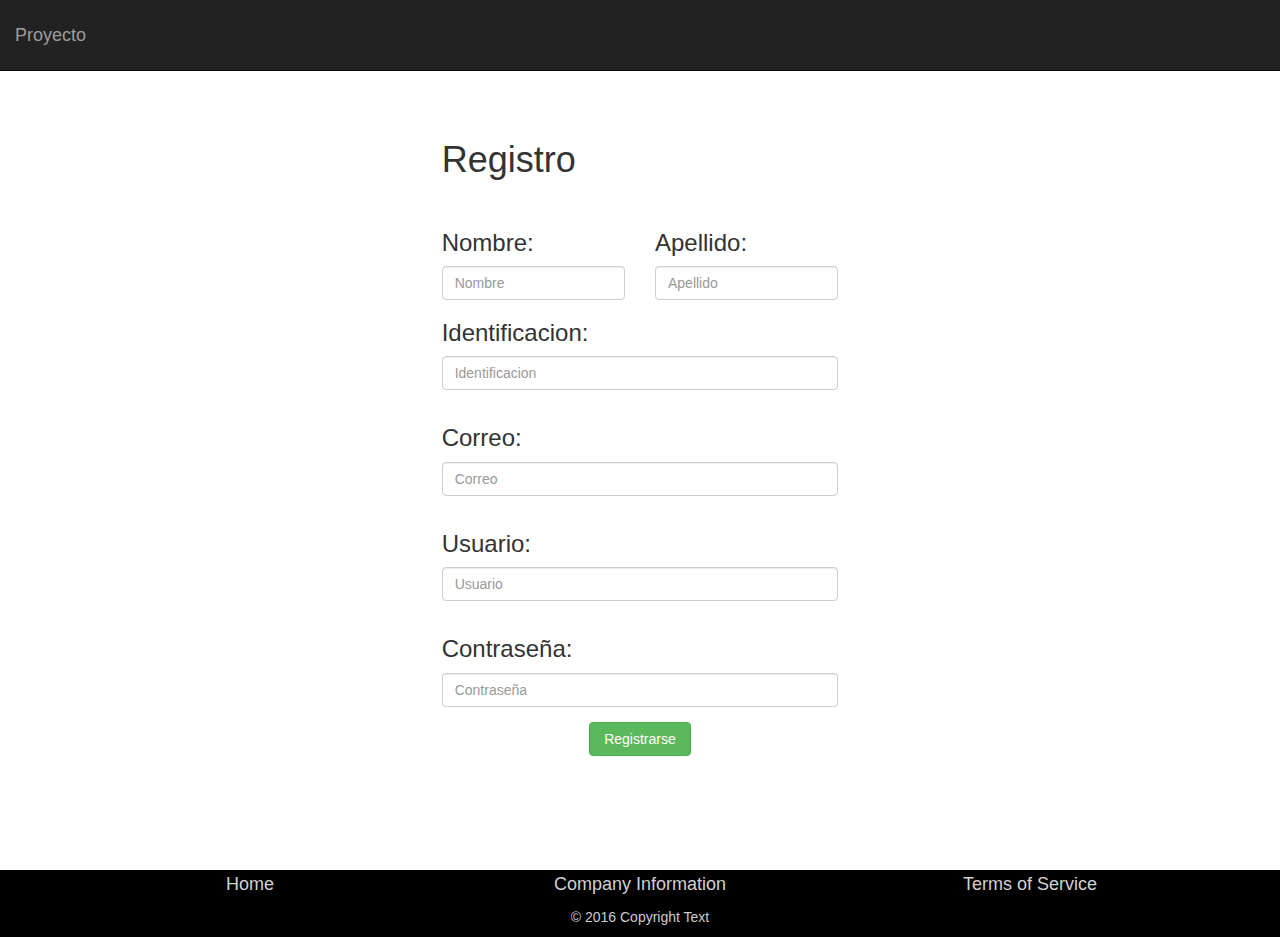
<file: registrar.html>
<!DOCTYPE html>
<html>
<head>
	<meta http-equiv="Content-Type" content="text/html; charset=utf-8"/>
	<meta name="viewport" content="width=device-width, user-scalable=no,initial-scalable">
	<link rel="stylesheet" type="text/css" href="css/bootstrap.min.css">
	<link rel="stylesheet" type="text/css" href="css/style.css">
	<link rel="stylesheet" type="text/css" href="css/Footer-with-social-icons.css">
	<script type="text/javascript" src="js/validar.js"></script>
</head>
<body>
	<!--  Barra de navegacion   -->

    <div class="container">
      <br>
      <header>
        <nav id="hola" class="navbar navbar-default navbar-fixed-top navbar-inverse">
          <div class="container-fluid">
            <div class="navbar-header">
              <button type="button" class="navbar-toggle collapsed" data-toggle="collapse" data-target="#navbar-1">
                <span class="sr-only">Menu</span>
                <span class="icon-bar"></span>
                <span class="icon-bar"></span>
                <span class="icon-bar"></span>
              </button>
              <a href="index.html" class="navbar-brand h4">Proyecto</a>
            </div>
            
          </div>

        </nav>

      </header>
    </div>
<br><br><br><br><br>

<div class="row col-md-offset-4 col-xs-offset-4 col-md-2 col-xs-4"><p class="h1">Registro</p></div>
<br>
<div id="contenedorRegistro">
	<div class="col-md-4 col-md-offset-4">

<!--formulario de registro-->
		<form action="php/objetoUsuario.php" method="POST" class="">
			<div class="row">
					<div class="col-md-6"> 
						<label class="h3" for="nombre">Nombre:</label>
						<input type="text" id="nombre" name="nombre" class="form-control" placeholder="Nombre">
						<small id="men_nom" class="form-text text-muted offset-2"></small>
					</div>
					<div class="col-md-6">
						<label class="h3" for="apellido">Apellido:</label>
						<input type="text" id="apellido" name="apellido" class="form-control" placeholder="Apellido">
						<small id="men_ape" class="form-text text-muted offset-2"></small>
					</div>
			</div>

			<div class="form-group">
				<label class="h3" for="identificacion">Identificacion:</label>
				<input type="text" id="identificacion" name="identificacion" class="form-control" placeholder="Identificacion">
				<small id="men_ide" class="form-text text-muted offset-2"></small>
			</div>
		    <div class="form-group">
				<label class="h3" for="correo">Correo:</label>
				<input type="text" id="correo" name="correo" class="form-control" placeholder="Correo">
				<small id="men_correo" class="form-text text-muted offset-2"></small>
			</div>
			<div class="form-group">
				<label class="h3" for="usuario">Usuario:</label>
				<input type="text" id="usuario" name="usuario" class="form-control" placeholder="Usuario">
				<small id="men_usu" class="text-muted"></small>
			</div>
			<div class="form-group">
				<label class="h3" for="contrasena">Contraseña:</label>
				<input type="password" id="contrasena" name="contrasena" class="form-control" placeholder="Contraseña">
				<small id="men_cont" class="text-muted"></small>
			</div>

			<div class="form-group">
				<div class="col-md-4 col-md-offset-4 col-xs-10 col-xs-offset-1">
				 	<button type="submit" class="btn btn-block btn-success" onclick="return validar_campo_registro()">Registrarse</button>
				</div>
			</div>
		</form>
	</div>
</div>
<!-- footer  -->
	<footer id="myFooter">
	        <div class="container">
	            <div class="row">
	                <div class="col-sm-4 myCols">
	                    <ul>
	                        <li class="foot"><a href="index.html" class="h4">Home</a></li>
	                    </ul>
	                </div>
	                <div class="col-sm-4 myCols">
	                    <ul>
	                        <li class="foot"><a href="#" class="h4">Company Information</a></li>
	                    </ul>
	                </div>
	                <div class="col-sm-4 myCols">
	                    <ul>
	                        <li class="foot"><a href="#" class="h4">Terms of Service</a></li>
	                    </ul>
	                </div>
	            </div>
	        </div>
	        <div class="footer-copyright">
	            <p>© 2016 Copyright Text </p>
	        </div>
	</footer>

<script type="text/javascript" src="jquery-3.2.1.js"></script>
<script type="text/javascript" src="js/bootstrap.min.js"></script>
</body>
</html>
</file>
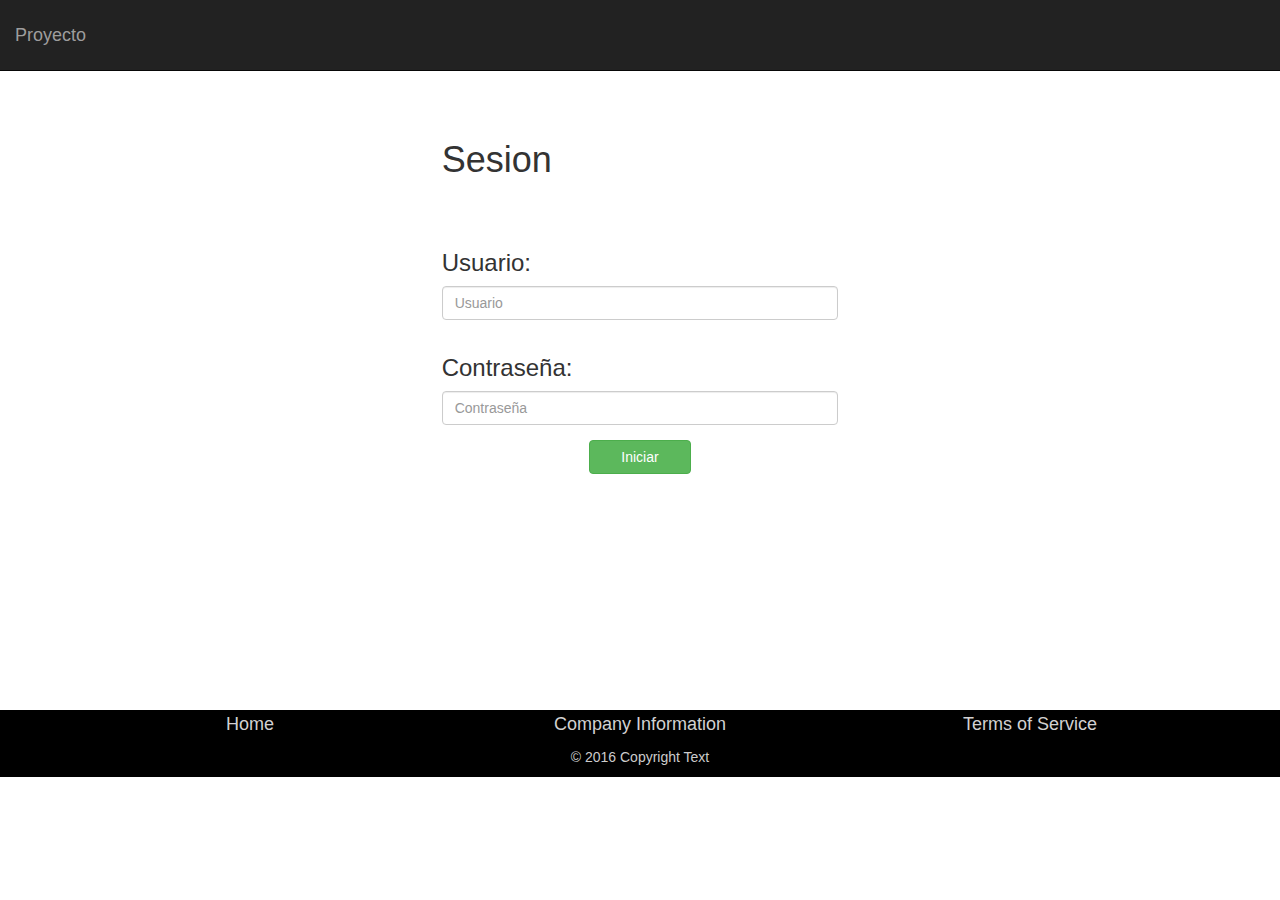
<file: sesion.html>
<!DOCTYPE html>
<html>
<head>
	<meta http-equiv="Content-Type" content="text/html; charset=utf-8"/>
	<meta name="viewport" content="width=device-width, user-scalable=no,initial-scalable">
	<link rel="stylesheet" type="text/css" href="css/bootstrap.min.css">
	<link rel="stylesheet" type="text/css" href="css/style.css">
	<link rel="stylesheet" type="text/css" href="css/Footer-with-social-icons.css">
    <script type="text/javascript" src="js/validar.js"></script>

</head>
<body>
	<!--  Barra de navegacion   -->

    <div class="container">
      <br>
      <header>
        <nav id="hola" class="navbar navbar-default navbar-fixed-top navbar-inverse">
          <div class="container-fluid">
            <div class="navbar-header">
              <button type="button" class="navbar-toggle collapsed" data-toggle="collapse" data-target="#navbar-1">
                <span class="sr-only">Menu</span>
                <span class="icon-bar"></span>
                <span class="icon-bar"></span>
                <span class="icon-bar"></span>
              </button>
              <a href="index.html" class="navbar-brand h4">Proyecto</a>
            </div>
            
          </div>

        </nav>

      </header>
    </div>
	<br><br><br><br><br>
<div class="row col-md-offset-4 col-xs-offset-4 col-md-7 col-xs-3"><p class="h1">Sesion</p></div>
<br>
<div id="contenedor">

<div class="col-md-4 col-md-offset-4">
<!-- formulario de iniciar sesion-->
	<form method="post" action="php/objetoSesion.php" class="">
<br>
			<div class="form-group">
				<label class="h3" for="usuario">Usuario:</label>
				<input type="text" id="usuario" name="usuario" class="form-control" placeholder="Usuario">
                <small id="men_usu" class="form-text text-muted offset-2"></small>
			</div>
			<div class="form-group">
				<label class="h3" for="contrasena">Contraseña:</label>
				<input type="password" id="contrasena" name="contrasena" class="form-control" placeholder="Contraseña">
                <small id="men_cont" class="form-text text-muted offset-2"></small>
			</div>

			<div class="form-group">
				<div class="col-md-4 col-md-offset-4 col-xs-10 col-xs-offset-1">
				 	<button type="submit" class="btn btn-block btn-success" onclick="return validar_campos_sesion()" >Iniciar</button>
				</div>
			</div>
	</form>
<br><br><br>
</div>
</div>
<!-- footer  -->
 <footer id="myFooter">
        <div class="container">
            <div class="row">
                <div class="col-sm-4 myCols">
                    <ul>
                        <li class="foot"><a href="index.html" class="h4">Home</a></li>
                    </ul>
                </div>
                <div class="col-sm-4 myCols">
                    <ul>
                        <li class="foot"><a href="#" class="h4">Company Information</a></li>
                    </ul>
                </div>
                <div class="col-sm-4 myCols">
                    <ul>
                        <li class="foot"><a href="#" class="h4">Terms of Service</a></li>
                    </ul>
                </div>
            </div>
        </div>
        <div class="footer-copyright">
            <p>© 2016 Copyright Text </p>
        </div>
    </footer>

<script type="text/javascript" src="jquery-3.2.1.js"></script>
<script type="text/javascript" src="js/bootstrap.min.js"></script>
</body>
</html>
</file>
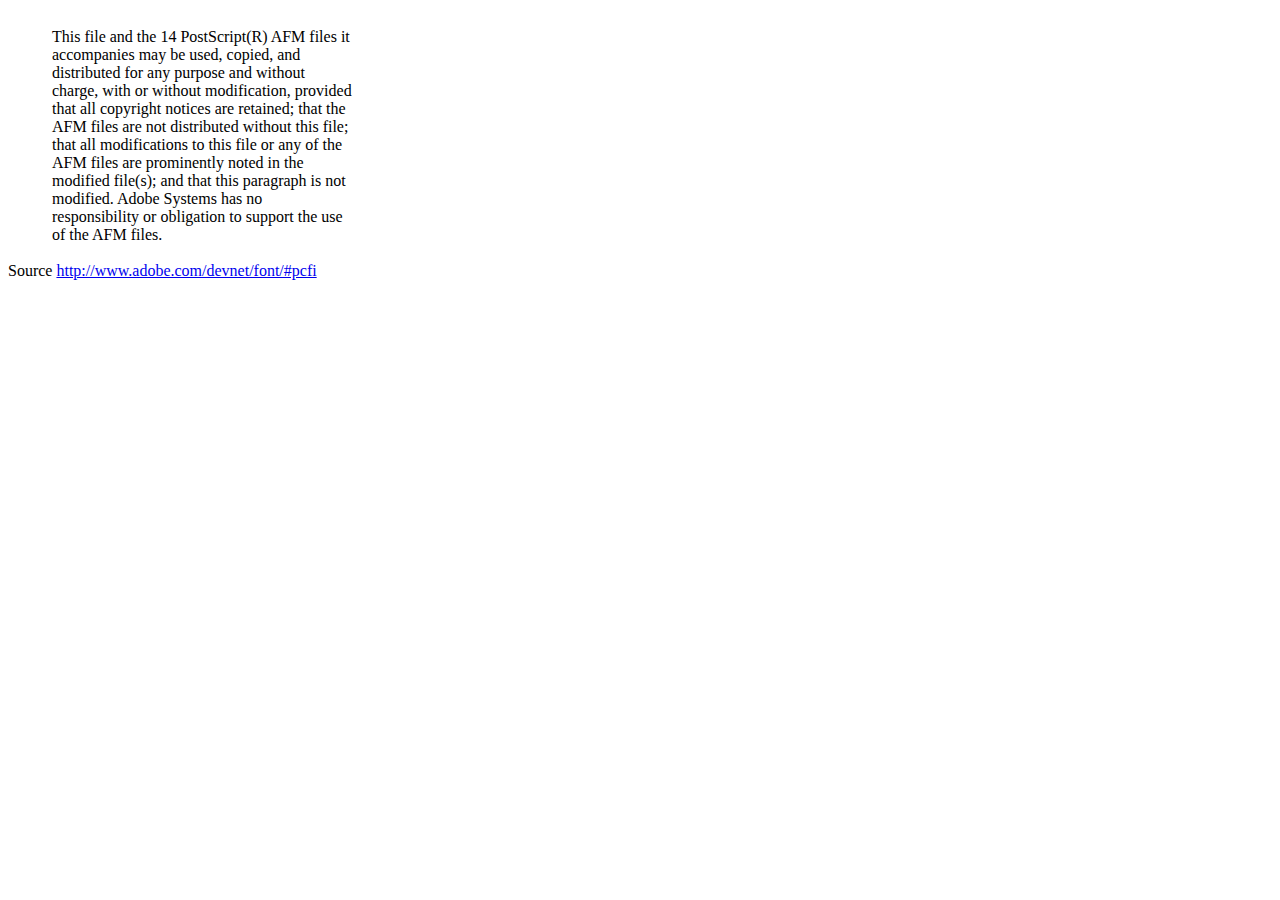
<file: php/dompdf/lib/fonts/mustRead.html>
<html>
	<head>
		<meta http-equiv="content-type" content="text/html;charset=iso-8859-1">
		<meta name="generator" content="Adobe GoLive 4">
		<title>Core 14 AFM Files - ReadMe</title>
	</head>
	<body bgcolor="white">
		<font color="white">or</font>
		<table border="0" cellpadding="0" cellspacing="2">
			<tr>
				<td width="40"></td>
				<td width="300">This file and the 14 PostScript(R) AFM files it accompanies may be used, copied, and distributed for any purpose and without charge, with or without modification, provided that all copyright notices are retained; that the AFM files are not distributed without this file; that all modifications to this file or any of the AFM files are prominently noted in the modified file(s); and that this paragraph is not modified. Adobe Systems has no responsibility or obligation to support the use of the AFM files. <font color="white">Col</font></td>
			</tr>
		</table>
		<p>Source <a href="http://www.adobe.com/devnet/font/#pcfi">http://www.adobe.com/devnet/font/#pcfi</a></p>
</body>
</html>
</file>
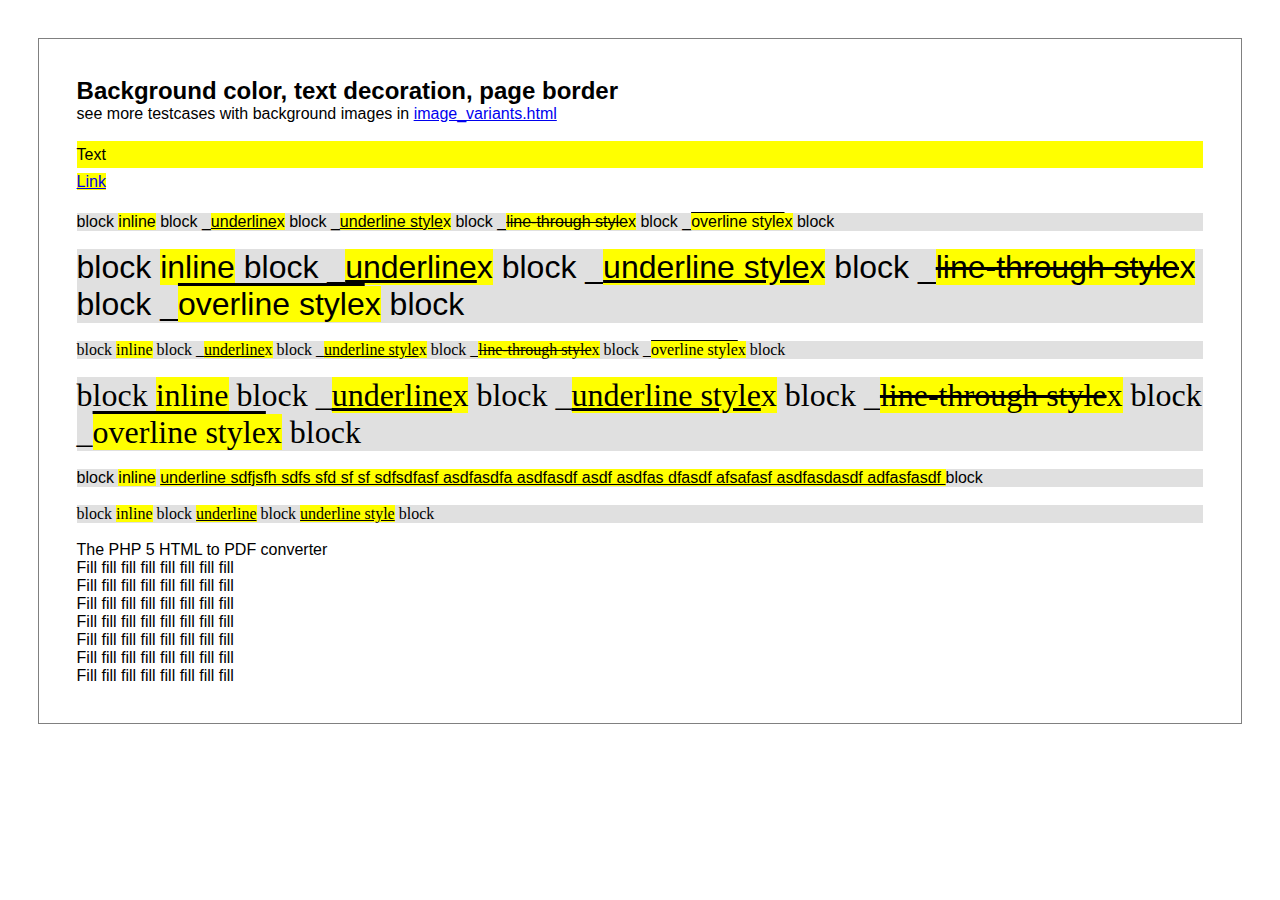
<file: php/dompdf/www/test/backgroundcolor_fontdecoration_pageborder.html>
<!DOCTYPE HTML PUBLIC "-//W3C//DTD HTML 4.01 Transitional//EN" "http://www.w3.org/TR/html4/loose.dtd">
<html>
<head>
<meta http-equiv="Content-Type" content="text/html; charset=iso-8859-15">
<style>
* { padding: 0; margin: 0; }

body {
  /*color: #7d7a7a;*/
  /*font-family: 'trebuchet ms', verdana, sans-serif;*/
  font-family: sans-serif;
}

div.page {
  margin:10mm;
  padding:10mm;
  border:0.5pt solid gray;
}
div.bgcolor {
  background-color:#e0e0e0;
  line-height:170%;
}
</style>
</head>

<body>
<div class="page">
<h2><a name="bgimages">Background color, text decoration, page border</a></h2>
<p>see more testcases with background images in <a href="image_variants.html">image_variants.html</a></p>

<div class="bgcolor">
</div>

<p>&nbsp;<p>

<p style="background:yellow; line-height:170%;">Text</p>
<p><a href="bgimages" style="background:yellow; line-height:170%;">Link</a></p>

<p>&nbsp;<p>

<div style="background-color:#e0e0e0;">
block
<span style="background-color:yellow;">inline</span>
block
_<u  style="background-color:yellow;">underline</u><span style="background-color:yellow;">x</span>
block
_<span style="background-color:yellow;text-decoration:underline;">underline style</span><span style="background-color:yellow;">x</span>
block
_<span style="background-color:yellow;text-decoration:line-through;">line-through style</span><span style="background-color:yellow;">x</span>
block
_<span style="background-color:yellow;text-decoration:overline;">overline style</span><span style="background-color:yellow;">x</span>
block
</div>

<p>&nbsp;<p>

<div style="font-size:200%; background-color:#e0e0e0;">
block
<span style="background-color:yellow;">inline</span>
block
_<u  style="background-color:yellow;">underline</u><span style="background-color:yellow;">x</span>
block
_<span style="background-color:yellow;text-decoration:underline;">underline style</span><span style="background-color:yellow;">x</span>
block
_<span style="background-color:yellow;text-decoration:line-through;">line-through style</span><span style="background-color:yellow;">x</span>
block
_<span style="background-color:yellow;text-decoration:overline;">overline style</span><span style="background-color:yellow;">x</span>
block
</div>

<p>&nbsp;<p>

<div style="font-family:times; background-color:#e0e0e0;">
block
<span style="background-color:yellow;">inline</span>
block
_<u  style="background-color:yellow;">underline</u><span style="background-color:yellow;">x</span> 
block
_<span style="background-color:yellow;text-decoration:underline;">underline style</span><span style="background-color:yellow;">x</span>
block
_<span style="background-color:yellow;text-decoration:line-through;">line-through style</span><span style="background-color:yellow;">x</span>
block
_<span style="background-color:yellow;text-decoration:overline;">overline style</span><span style="background-color:yellow;">x</span>
block
</div>

<p>&nbsp;<p>

<div style="font-family:times; font-size:200%; background-color:#e0e0e0;">
block
<span style="background-color:yellow;">inline</span>
block
_<u  style="background-color:yellow;">underline</u><span style="background-color:yellow;">x</span>
block
_<span style="background-color:yellow;text-decoration:underline;">underline style</span><span style="background-color:yellow;">x</span>
block
_<span style="background-color:yellow;text-decoration:line-through;">line-through style</span><span style="background-color:yellow;">x</span>
block
_<span style="background-color:yellow;text-decoration:overline;">overline style</span><span style="background-color:yellow;">x</span>
block
</div>
<p>&nbsp;<p>

<div style="background-color:#e0e0e0;">
block
<span style="background-color:yellow;">inline</span>
<span style="background-color:yellow;text-decoration:underline;">
underline sdfjsfh sdfs sfd sf sf sdfsdfasf asdfasdfa asdfasdf asdf asdfas dfasdf afsafasf asdfasdasdf adfasfasdf
</span>
block
</div>

<p>&nbsp;<p>

<div style="background-color:#e0e0e0;font-family:serif;">
block
<span style="background-color:yellow;">inline</span>
block
<u  style="background-color:yellow;">underline</u>
block
<span style="background-color:yellow;text-decoration:underline;">underline style</span>
block
</div>

<p>&nbsp;<p>

<p>
<span>The PHP 5 HTML to PDF converter</span>
</p>

<p>Fill fill fill fill fill fill fill fill</p>
<p>Fill fill fill fill fill fill fill fill</p>
<p>Fill fill fill fill fill fill fill fill</p>
<p>Fill fill fill fill fill fill fill fill</p>
<p>Fill fill fill fill fill fill fill fill</p>
<p>Fill fill fill fill fill fill fill fill</p>
<p>Fill fill fill fill fill fill fill fill</p>
<div>
</body> </html>
</file>
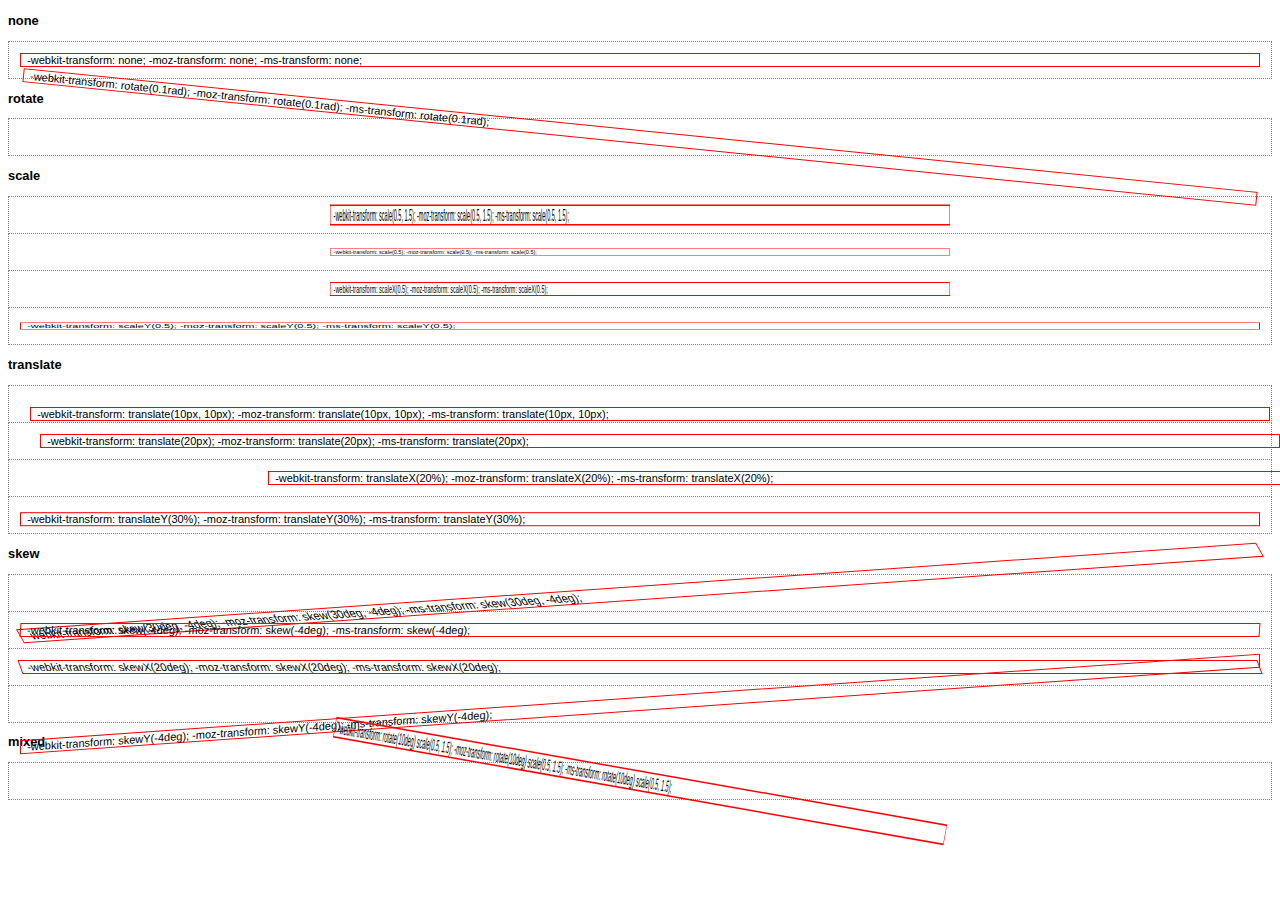
<file: php/dompdf/www/test/css_2d_transforms.html>
<!DOCTYPE html PUBLIC "-//W3C//DTD XHTML 1.0 Strict//EN"
 "http://www.w3.org/TR/xhtml1/DTD/xhtml1-strict.dtd">
<html xmlns="http://www.w3.org/1999/xhtml" xml:lang="en" lang="en"><head>
<title></title>


<style>
  body {
    font-family: sans-serif;
    font-size: 11px;
  }
  div.transformed {
    border: 1px solid red;
    -webkit-transform-origin: 50% 50%;
    -moz-transform-origin: 50% 50%;
    -ms-transform-origin: 50% 50%;
  }
  div.transformed:after {
    content: attr(style);
  }
  
  div.grid {
    border: 1px dotted grey;
    margin: 0;
    padding: 1em;
    margin-bottom: -1px;
  }
</style>

<!--[if IE]>
<script type="text/javascript" src="../cssSandpaper/js/EventHelpers.js"></script>
<script type="text/javascript" src="../cssSandpaper/js/cssQuery-p.js"></script>
<script type="text/javascript" src="../cssSandpaper/js/jcoglan.com/sylvester.js"></script>
<script type="text/javascript" src="../cssSandpaper/js/cssSandpaper.js"></script>

<script type="text/javascript">
  if (!document.documentMode || document.documentMode < 9)
  
  window.onload = function(){
    var nodes = document.querySelectorAll("*[style]");
    
    for (var i = 0; i < nodes.length; i++) {
      var style = nodes[i].getAttribute("style");
      var trans = /-ms-transform\s*:\s*([^;]+)/i.exec(style);
      
      try {
        if (trans && trans[1] !== "none") {
          cssSandpaper.setTransform(nodes[i], trans[1]);
        }
      } catch(e) {}
    }
  }
</script>
<![endif]-->

</head>
<body>

<h3>none</h3>
<div class="grid"><div class="transformed" style="-webkit-transform: none; -moz-transform: none; -ms-transform: none;">&nbsp; </div></div>

<h3>rotate</h3>
<div class="grid"><div class="transformed" style="-webkit-transform: rotate(0.1rad); -moz-transform: rotate(0.1rad); -ms-transform: rotate(0.1rad);">&nbsp; </div></div>

<h3>scale</h3>
<div class="grid"><div class="transformed" style="-webkit-transform: scale(0.5, 1.5); -moz-transform: scale(0.5, 1.5); -ms-transform: scale(0.5, 1.5);">&nbsp; </div></div>
<div class="grid"><div class="transformed" style="-webkit-transform: scale(0.5); -moz-transform: scale(0.5); -ms-transform: scale(0.5);">&nbsp; </div></div>
<div class="grid"><div class="transformed" style="-webkit-transform: scaleX(0.5); -moz-transform: scaleX(0.5); -ms-transform: scaleX(0.5);">&nbsp; </div></div>
<div class="grid"><div class="transformed" style="-webkit-transform: scaleY(0.5); -moz-transform: scaleY(0.5); -ms-transform: scaleY(0.5);">&nbsp; </div></div>

<h3>translate</h3>
<div class="grid"><div class="transformed" style="-webkit-transform: translate(10px, 10px); -moz-transform: translate(10px, 10px); -ms-transform: translate(10px, 10px);">&nbsp; </div></div>
<div class="grid"><div class="transformed" style="-webkit-transform: translate(20px); -moz-transform: translate(20px); -ms-transform: translate(20px);">&nbsp; </div></div>
<div class="grid"><div class="transformed" style="-webkit-transform: translateX(20%); -moz-transform: translateX(20%); -ms-transform: translateX(20%);">&nbsp; </div></div>
<div class="grid"><div class="transformed" style="-webkit-transform: translateY(30%); -moz-transform: translateY(30%); -ms-transform: translateY(30%);">&nbsp; </div></div>

<h3>skew</h3>
<div class="grid"><div class="transformed" style="-webkit-transform: skew(30deg, -4deg); -moz-transform: skew(30deg, -4deg); -ms-transform: skew(30deg, -4deg);">&nbsp; </div></div>
<div class="grid"><div class="transformed" style="-webkit-transform: skew(-4deg); -moz-transform: skew(-4deg); -ms-transform: skew(-4deg);">&nbsp; </div></div>
<div class="grid"><div class="transformed" style="-webkit-transform: skewX(20deg); -moz-transform: skewX(20deg); -ms-transform: skewX(20deg);">&nbsp; </div></div>
<div class="grid"><div class="transformed" style="-webkit-transform: skewY(-4deg); -moz-transform: skewY(-4deg); -ms-transform: skewY(-4deg);">&nbsp; </div></div>

<h3>mixed</h3>
<div class="grid"><div class="transformed" style="-webkit-transform: rotate(10deg) scale(0.5, 1.5); -moz-transform: rotate(10deg) scale(0.5, 1.5); -ms-transform: rotate(10deg) scale(0.5, 1.5);">&nbsp; </div></div>

</body>
</html>
</file>
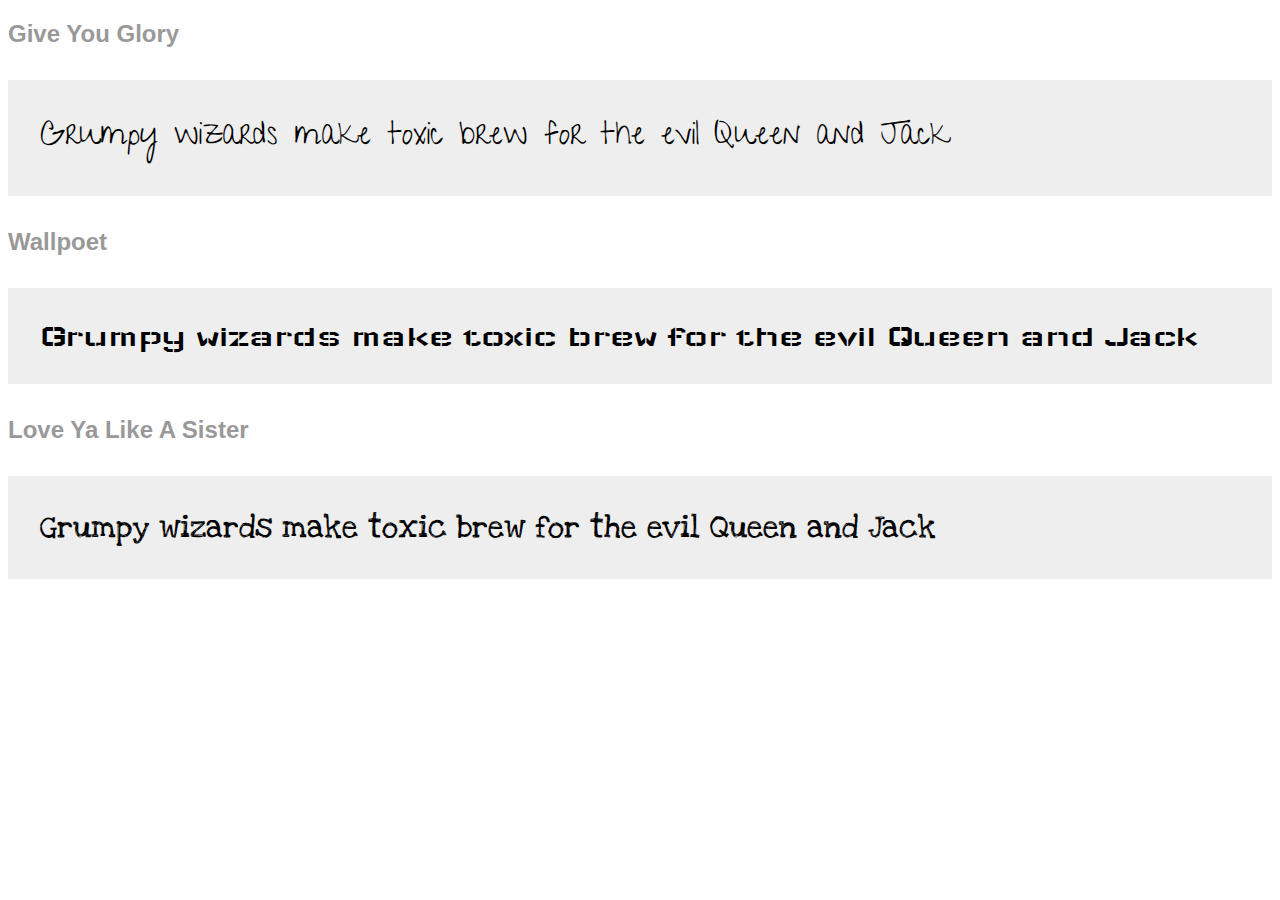
<file: php/dompdf/www/test/css_at_font_face.html>
<!DOCTYPE HTML PUBLIC "-//W3C//DTD HTML 4.01 Transitional//EN" "http://www.w3.org/TR/html4/loose.dtd">
<html>
<head>
<meta http-equiv="Content-Type" content="text/html; charset=iso-8859-15">
<link href='http://fonts.googleapis.com/css?family=Give+You+Glory&v2' rel='stylesheet' type='text/css'>
<link href='http://fonts.googleapis.com/css?family=Wallpoet&v2' rel='stylesheet' type='text/css'>
<link href='http://fonts.googleapis.com/css?family=Love+Ya+Like+A+Sister&v2' rel='stylesheet' type='text/css'>
<style type="text/css">
	body {
		font-family: sans-serif;
	}
	p {
		font-size: 2em;
		background: #eee;
		padding: 1em;
	}
	
	h2 {
		color: #999;
	}
</style>
</head>
<body>

<h2>Give You Glory</h2>
<p style="font-family: 'Give You Glory', sans-serif;">
  Grumpy wizards make toxic brew for the evil Queen and Jack
</p>

<h2>Wallpoet</h2>
<p style="font-family: 'Wallpoet', sans-serif;">
  Grumpy wizards make toxic brew for the evil Queen and Jack
</p>

<h2>Love Ya Like A Sister</h2>
<p style="font-family: 'Love Ya Like A Sister', sans-serif;">
  Grumpy wizards make toxic brew for the evil Queen and Jack
</p>

</body>
</html>
</file>
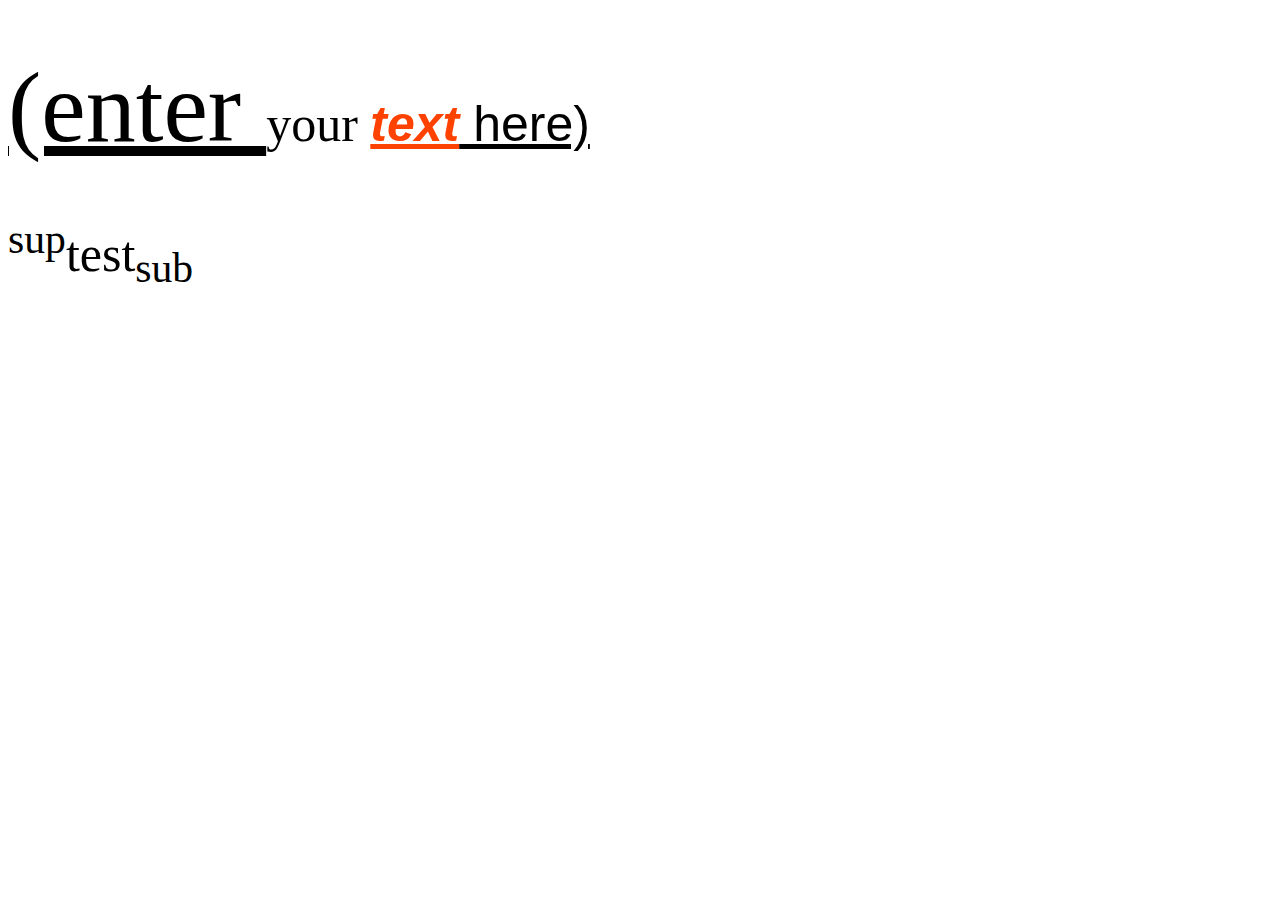
<file: php/dompdf/www/test/css_baseline.html>
<!DOCTYPE html PUBLIC "-//W3C//DTD XHTML 1.0 Strict//EN"
 "http://www.w3.org/TR/xhtml1/DTD/xhtml1-strict.dtd">
<html xmlns="http://www.w3.org/1999/xhtml" xml:lang="en" lang="en"><head>
<title></title>

<style type="text/css">
body {
  /*text-decoration: underline;*/
  font-size: 50px;
}

#one span {
	vertical-align: baseline;
}

#two span {
  vertical-align: top;
	color: green;
  text-decoration: underline;
}

span.first {
	font-size: 2em;
  text-decoration: underline;
}

span.second {
	font-family: sans-serif;
	font-weight: bold; 
	color: rgb(255, 66, 0);
  font-style: italic;
  text-decoration: underline;
}

span.third {
	font-family: sans-serif;
	font-size: 1em;
  text-decoration: underline;
}
</style>
</head>
<body>

<p id="one">
<span class="first">(enter </span><span >your </span><span class="second">text</span><span class="third"> here)</span>
</p>

<p id="two">
<sup>sup</sup>test<sub>sub</sub>
</p>

</body>
</html>
</file>
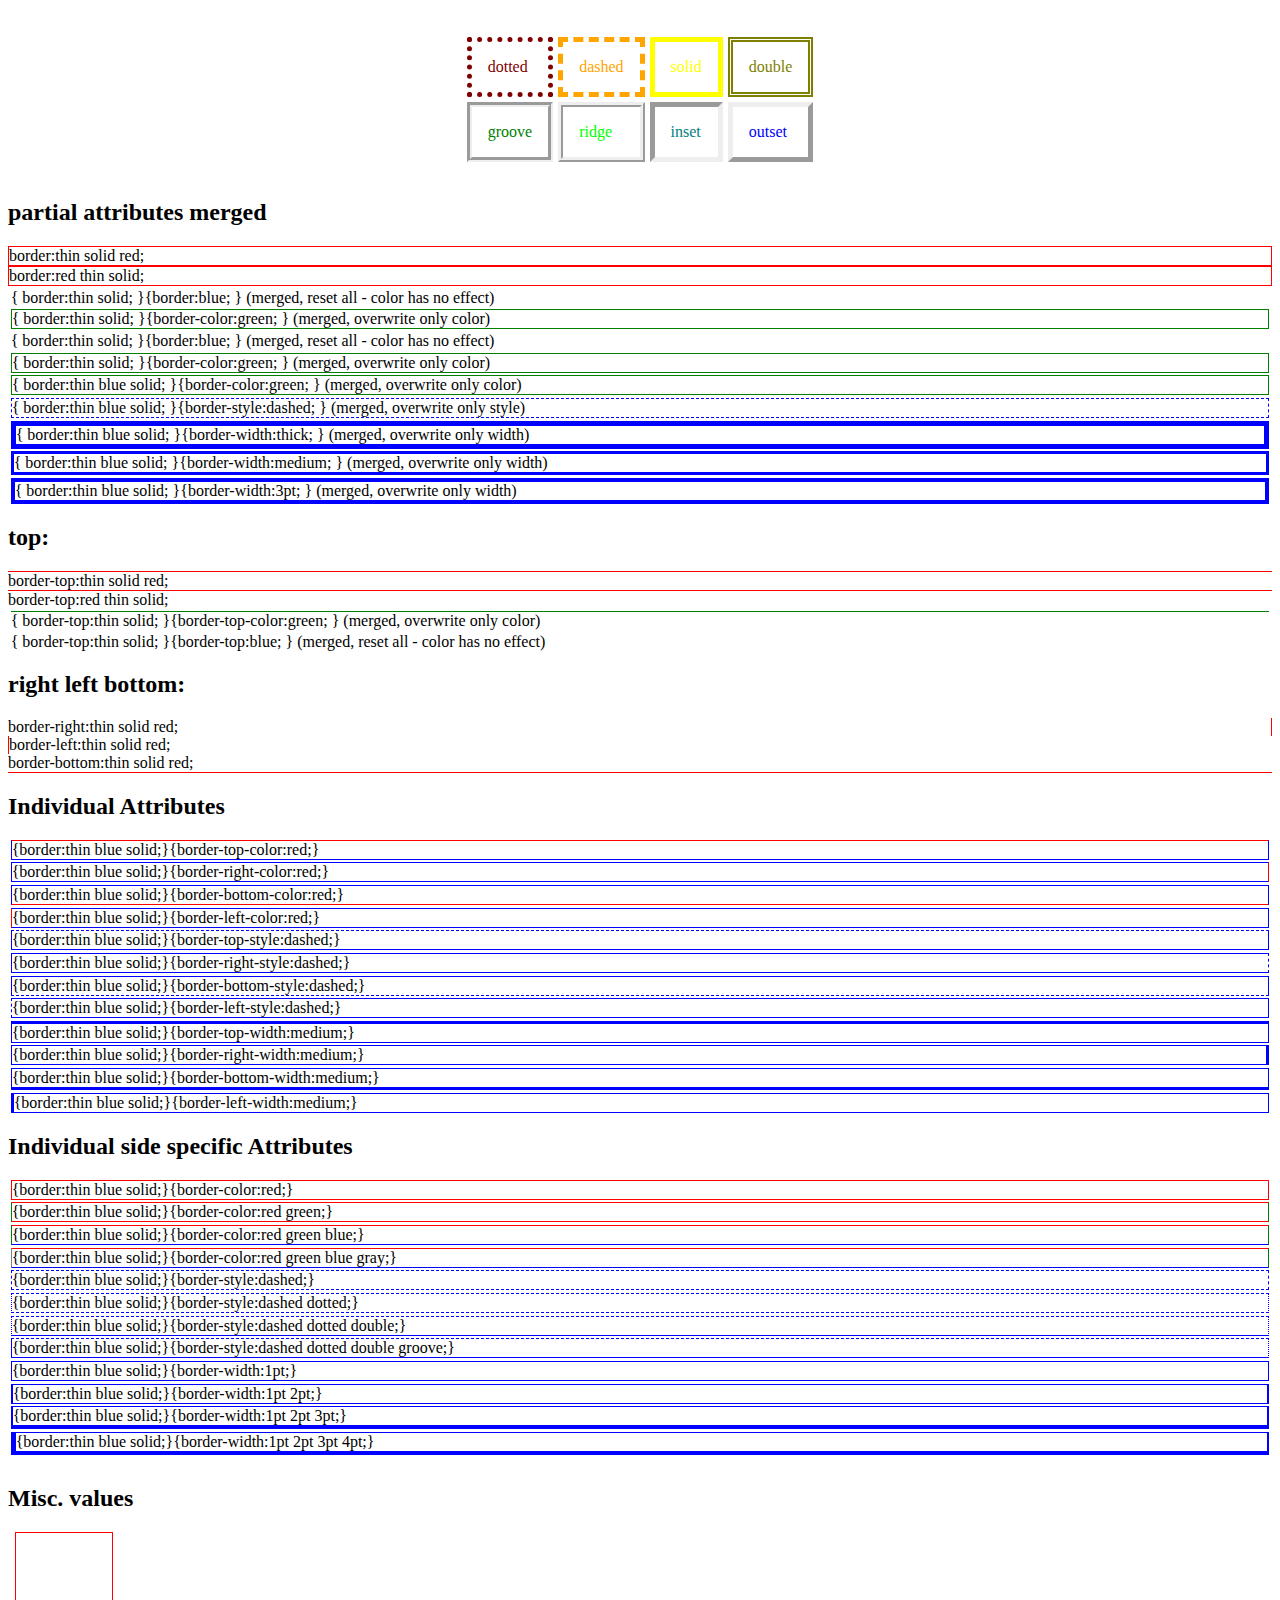
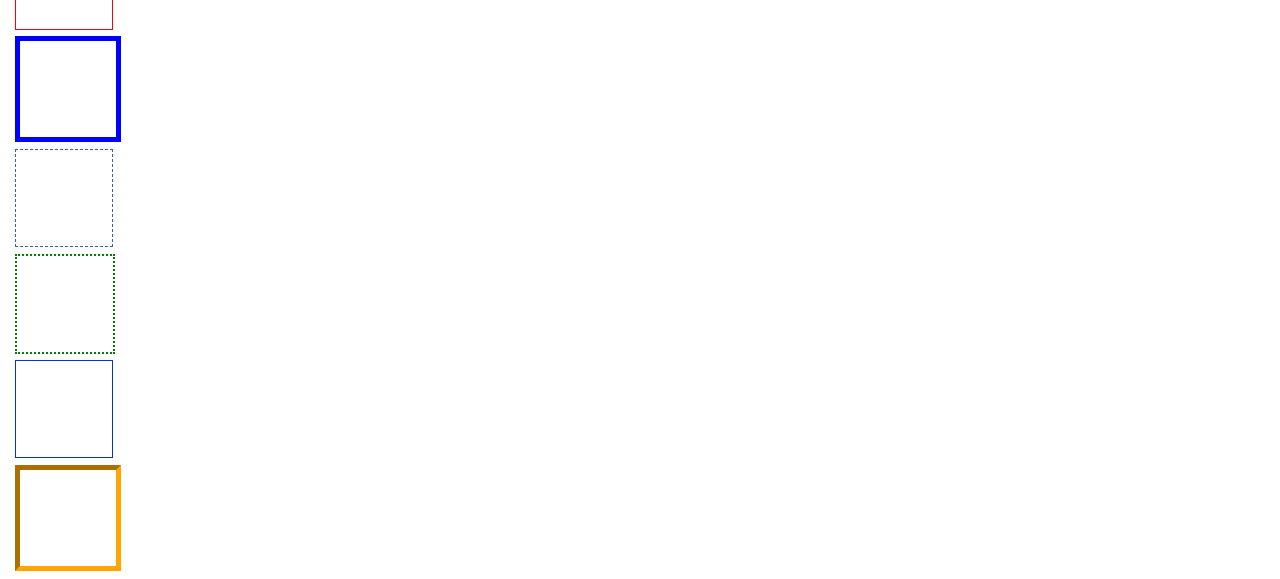
<file: php/dompdf/www/test/css_border.html>
<!DOCTYPE HTML PUBLIC "-//W3C//DTD HTML 4.01 Transitional//EN" "http://www.w3.org/TR/html4/loose.dtd">
<html>
<head>
<meta http-equiv="Content-Type" content="text/html; charset=iso-8859-15">
<style>
table {
  border-spacing: 5px;
  margin: 2em auto;
}
td {
  border-width: 5px;
  padding: 1em;
}

td.dotted { border-style: dotted; color: maroon;}
td.dashed { border-style: dashed; color: orange; }
td.solid  { border-style: solid; color: yellow; }
td.double { border-style: double; color: olive; }
td.groove { border-style: groove; color: green; }
td.ridge  { border-style: ridge; color: lime; }
td.inset  { border-style: inset; color: teal; }
td.outset { border-style: outset; color: blue; }

div.full { border:thin blue solid; margin:2pt;}

div.partialthinsolid,
div.partial1,
div.partial2 { border:thin solid; margin:2pt;}

div.partial1 { border-color:green; }
div.partial2 { border:blue;}

div.partial3 { border-style:dashed; }
div.partial4 { border-width:thick; }
div.partial5 { border-width:medium; }
div.partial6 { border-width:3pt; }

div.partial1top,
div.partial2top { border-top:thin solid; margin:2pt;}

div.partial1top {border-top-color:green; }
div.partial2top {border-top:blue;}

.d { width: 1in; height: 1in; margin: 5pt; }

.b1 {
  border: 1px solid red;
}

.b2 {
  border: solid thick blue;
}

.b3 {
  border: #369 thin dashed;
}

.b4 {
  border: dotted green 2px;
}

.b5 {
  border: 0.1em #0033DD solid;
}

.b6 {
  border: orange inset 4pt;
}

hr {
	page-break-after: always;
	visibility: hidden;
}

</style>
</head>

<body>
<table>
  <tr>
    <td class="dotted">dotted</td>
    <td class="dashed">dashed</td>
    <td class="solid">solid</td>
    <td class="double">double</td>
  </tr>
  <tr>
    <td class="groove">groove</td>
    <td class="ridge">ridge</td>
    <td class="inset">inset</td>
    <td class="outset">outset</td>
  </tr>
</table>

<h2>partial attributes merged</h2>

<div style="border:thin solid red;">border:thin solid red;</div>
<div style="border:red thin solid;">border:red thin solid;</div>
<div class="partialthinsolid partial2">{ border:thin solid; }{border:blue; } (merged, reset all - color has no effect)</div>
<div class="partialthinsolid partial1">{ border:thin solid; }{border-color:green; } (merged, overwrite only color)</div>
<div class="partial2">{ border:thin solid; }{border:blue; } (merged, reset all - color has no effect)</div>
<div class="partial1">{ border:thin solid; }{border-color:green; } (merged, overwrite only color)</div>
<div class="full partial1">{ border:thin blue solid; }{border-color:green; } (merged, overwrite only color)</div>
<div class="full partial3">{ border:thin blue solid; }{border-style:dashed; } (merged, overwrite only style)</div>
<div class="full partial4">{ border:thin blue solid; }{border-width:thick; } (merged, overwrite only width)</div>
<div class="full partial5">{ border:thin blue solid; }{border-width:medium; } (merged, overwrite only width)</div>
<div class="full partial6">{ border:thin blue solid; }{border-width:3pt; } (merged, overwrite only width)</div>

<h2>top:</h2>

<div style="border-top:thin solid red;">border-top:thin solid red;</div>
<div style="border-top:red thin solid;">border-top:red thin solid;</div>
<div class="partial1top">{ border-top:thin solid; }{border-top-color:green; } (merged, overwrite only color)</div>
<div class="partial2top">{ border-top:thin solid; }{border-top:blue; } (merged, reset all - color has no effect)</div>

<h2>right left bottom:</h2>

<div style="border-right:thin solid red;">border-right:thin solid red;</div>
<div style="border-left:thin solid red;">border-left:thin solid red;</div>
<div style="border-bottom:thin solid red;">border-bottom:thin solid red;</div>

<h2>Individual Attributes</h2>
<div class="full" style="border-top-color:red;">{border:thin blue solid;}{border-top-color:red;}</div>
<div class="full" style="border-right-color:red;">{border:thin blue solid;}{border-right-color:red;}</div>
<div class="full" style="border-bottom-color:red;">{border:thin blue solid;}{border-bottom-color:red;}</div>
<div class="full" style="border-left-color:red;">{border:thin blue solid;}{border-left-color:red;}</div>

<div class="full" style="border-top-style:dashed;">{border:thin blue solid;}{border-top-style:dashed;}</div>
<div class="full" style="border-right-style:dashed;">{border:thin blue solid;}{border-right-style:dashed;}</div>
<div class="full" style="border-bottom-style:dashed;">{border:thin blue solid;}{border-bottom-style:dashed;}</div>
<div class="full" style="border-left-style:dashed;">{border:thin blue solid;}{border-left-style:dashed;}</div>

<div class="full" style="border-top-width:medium;">{border:thin blue solid;}{border-top-width:medium;}</div>
<div class="full" style="border-right-width:medium;">{border:thin blue solid;}{border-right-width:medium;}</div>
<div class="full" style="border-bottom-width:medium;">{border:thin blue solid;}{border-bottom-width:medium;}</div>
<div class="full" style="border-left-width:medium;">{border:thin blue solid;}{border-left-width:medium;}</div>

<h2>Individual side specific Attributes</h2>

<div class="full" style="border-color:red;">{border:thin blue solid;}{border-color:red;}</div>
<div class="full" style="border-color:red green;">{border:thin blue solid;}{border-color:red green;}</div>
<div class="full" style="border-color:red green blue;">{border:thin blue solid;}{border-color:red green blue;}</div>
<div class="full" style="border-color:red green blue gray;">{border:thin blue solid;}{border-color:red green blue gray;}</div>

<div class="full" style="border-style:dashed;">{border:thin blue solid;}{border-style:dashed;}</div>
<div class="full" style="border-style:dashed dotted;">{border:thin blue solid;}{border-style:dashed dotted;}</div>
<div class="full" style="border-style:dashed dotted double;">{border:thin blue solid;}{border-style:dashed dotted double;}</div>
<div class="full" style="border-style:dashed dotted double groove;">{border:thin blue solid;}{border-style:dashed dotted double groove;}</div>

<div class="full" style="border-width:1pt;">{border:thin blue solid;}{border-width:1pt;}</div>
<div class="full" style="border-width:1pt 2pt;">{border:thin blue solid;}{border-width:1pt 2pt;}</div>
<div class="full" style="border-width:1pt 2pt 3pt;">{border:thin blue solid;}{border-width:1pt 2pt 3pt;}</div>
<div class="full" style="border-width:1pt 2pt 3pt 4pt;">{border:thin blue solid;}{border-width:1pt 2pt 3pt 4pt;}</div>

<hr />
<h2>Misc. values</h2>

<div class="d b1"> </div>
<div class="d b2"> </div>
<div class="d b3"> </div>
<div class="d b4"> </div>
<div class="d b5"> </div>
<div class="d b6"> </div>
</body> </html>
</file>
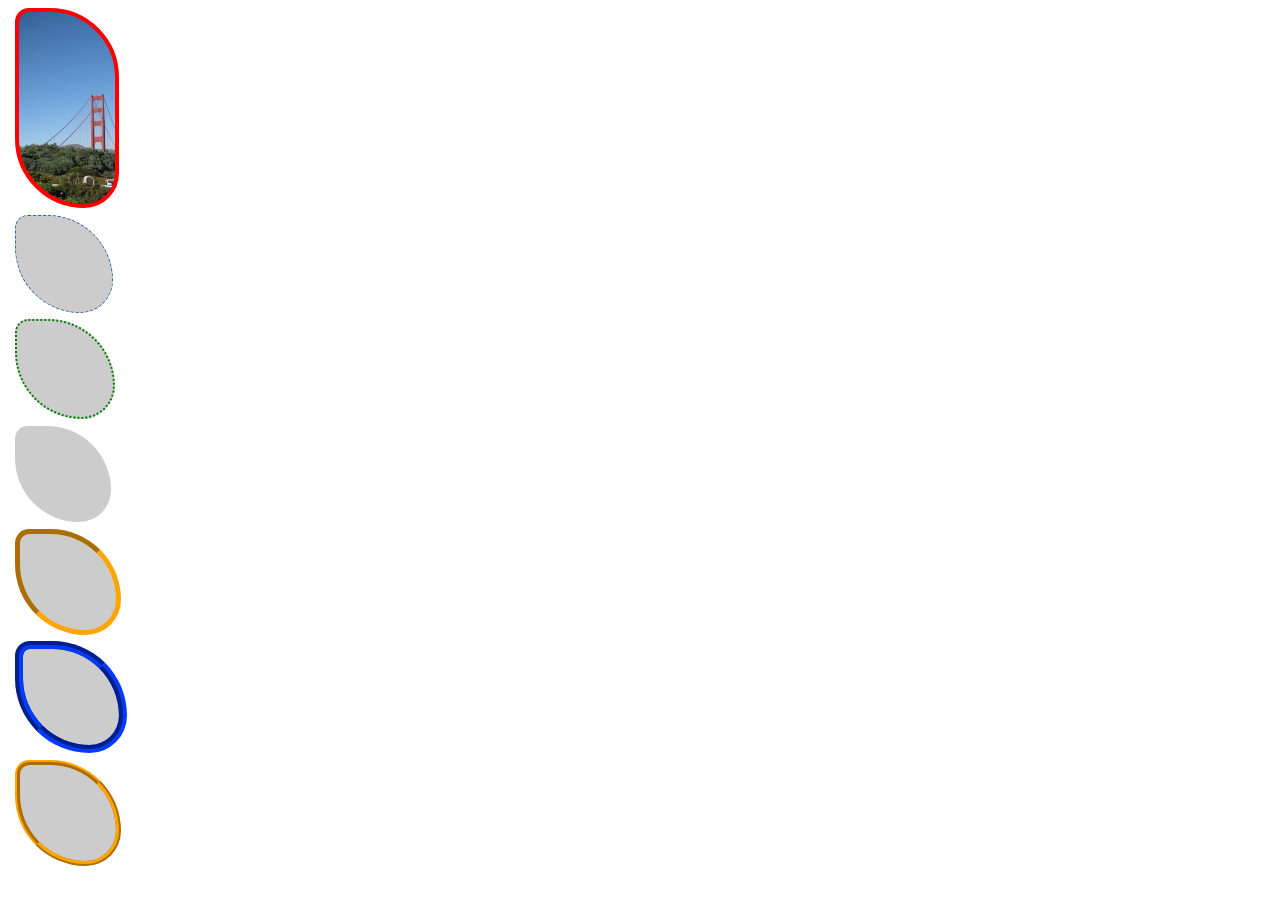
<file: php/dompdf/www/test/css_border_radius.html>
<!DOCTYPE HTML PUBLIC "-//W3C//DTD HTML 4.01 Transitional//EN" "http://www.w3.org/TR/html4/loose.dtd">
<html>
<head>
<meta http-equiv="Content-Type" content="text/html; charset=iso-8859-15">
<style>

.d { 
  width: 1in; 
  height: 1in; 
  margin: 5pt;
  border-radius: 1em 80px 40px 80px;
  background: #ccc;
}

.b1 {
  border: 4px solid red;
  background-image: url(images/goldengate.jpg);
  height: 2in;
}

.b3 {
  border: #369 thin dashed;
}

.b4 {
  border: dotted green 2px;
}

.b6 {
  border: orange inset 4pt;
}

.b7 {
  border: 0.5em #0033DD groove;
}

.b8 {
  border: orange ridge 4pt;
}


</style>
</head>

<body>


<div class="d b1"> </div>
<div class="d b3"> </div>
<div class="d b4"> </div>
<div class="d b5"> </div>
<div class="d b6"> </div>
<div class="d b7"> </div>
<div class="d b8"> </div>
</body> </html>
</file>
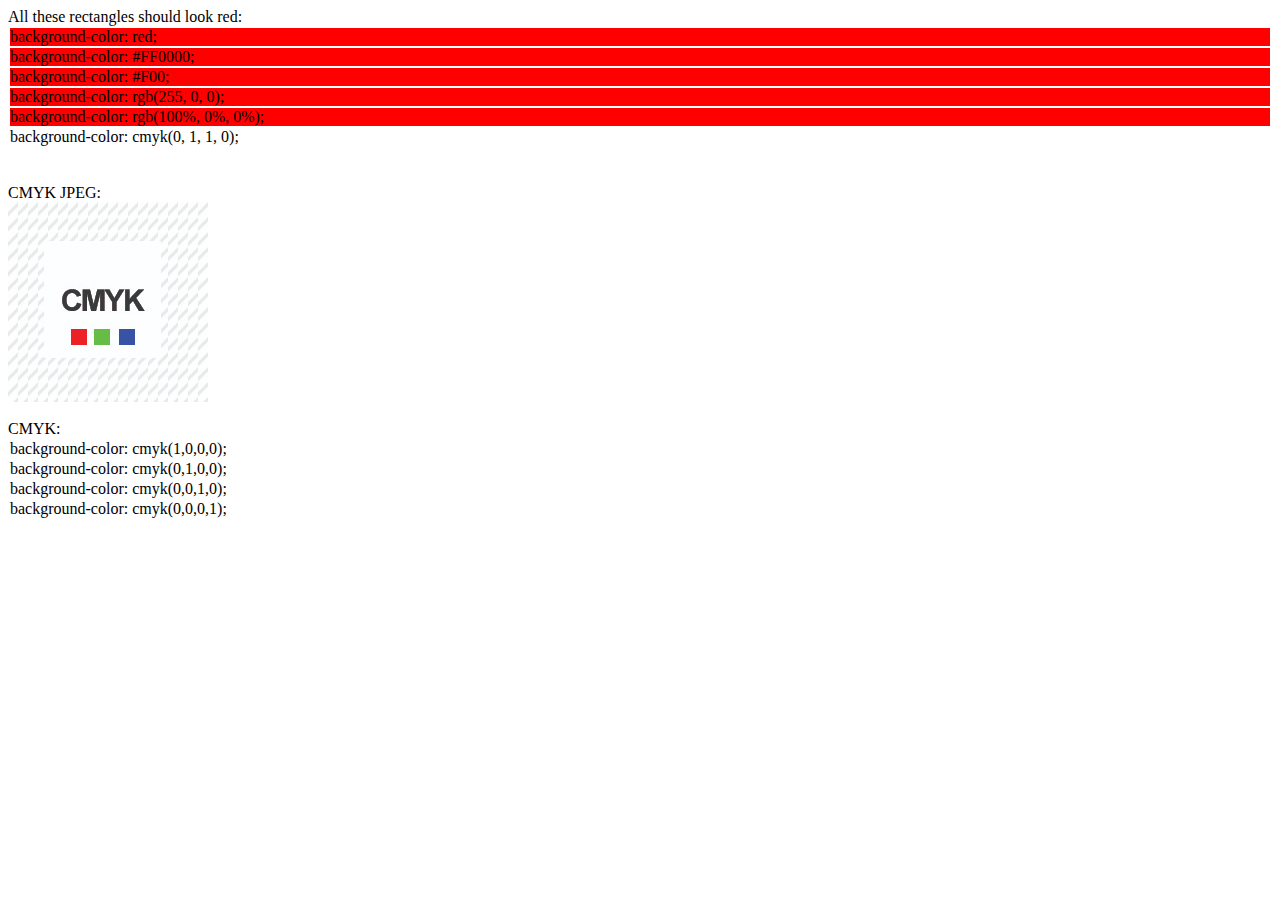
<file: php/dompdf/www/test/css_color_cmyk.html>
<!DOCTYPE HTML PUBLIC "-//W3C//DTD HTML 4.01 Transitional//EN" "http://www.w3.org/TR/html4/loose.dtd">
<html>
<head>
<meta http-equiv="Content-Type" content="text/html; charset=iso-8859-15">

<style type="text/css">
body {
  color: cmyk(0,0,0,1);
}
div {
  margin: 2px;
}
div:before {
  content: attr(style);
}
</style>

</head>

<body>
All these rectangles should look red:

<div style="background-color: red;"></div>

<div style="background-color: #FF0000;"></div>

<div style="background-color: #F00;"></div>

<div style="background-color: rgb(255, 0, 0);"></div>

<div style="background-color: rgb(100%, 0%, 0%);"></div>

<div style="background-color: cmyk(0, 1, 1, 0);"></div>
<br />
<br />

CMYK JPEG: <br />
<img src="images/cmyk_test2.jpg" />

<br /><br />
CMYK: 
<div style="background-color: cmyk(1,0,0,0);"></div>

<div style="background-color: cmyk(0,1,0,0);"></div>

<div style="background-color: cmyk(0,0,1,0);"></div>

<div style="background-color: cmyk(0,0,0,1);"></div>


</body> </html>
</file>
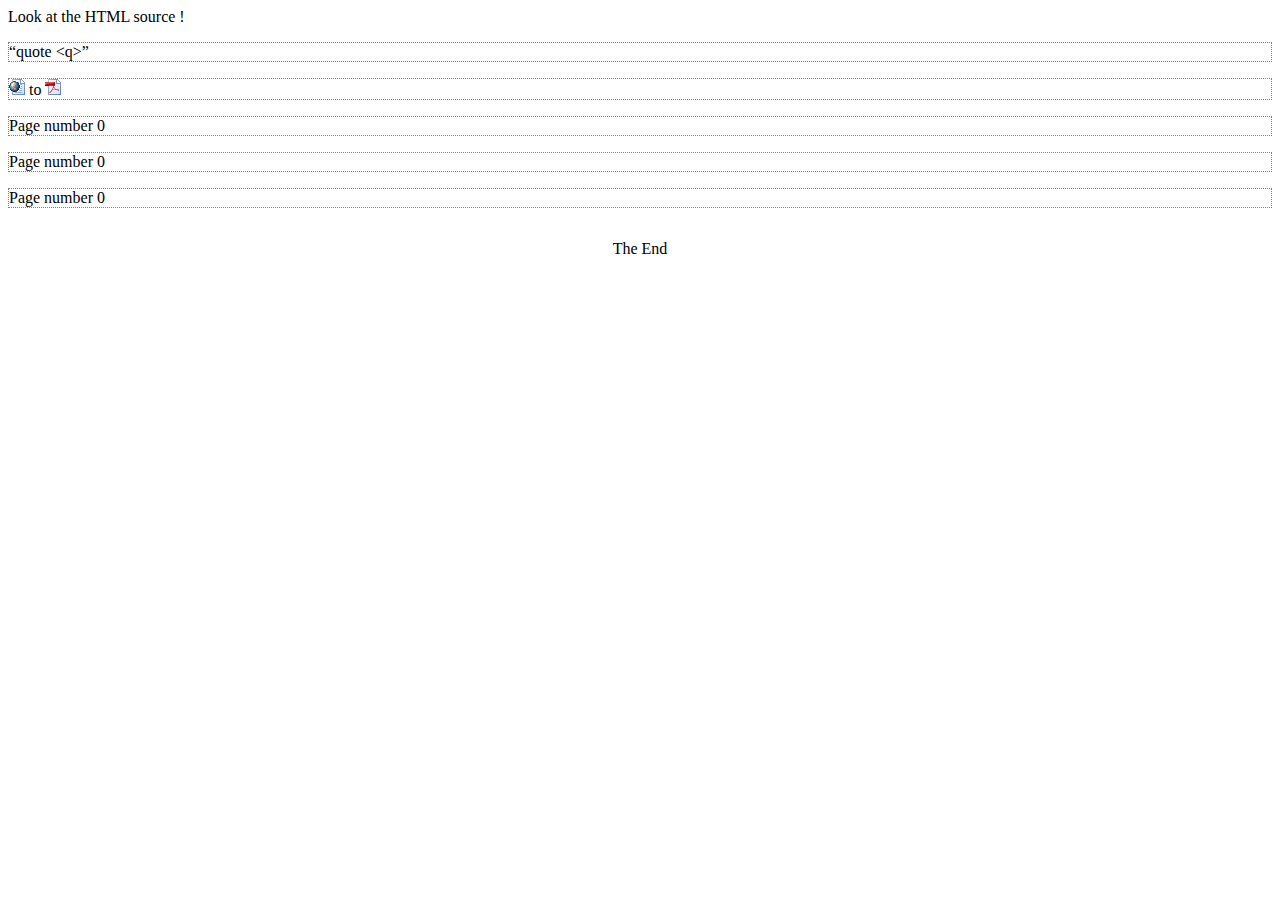
<file: php/dompdf/www/test/css_content.html>
<!DOCTYPE HTML PUBLIC "-//W3C//DTD HTML 4.01 Transitional//EN" "http://www.w3.org/TR/html4/loose.dtd">
<html>
<head>
<meta http-equiv="Content-Type" content="text/html; charset=iso-8859-15">
<style>

p {
  border: 1px dotted grey;
}

p.image:before  {
  content: url(images/html.png);
}
p.image:after  {
  content: url(images/pdf.png);
}

p.counter {
	page-break-after: always;
}
p.counter:before  {
  content: "Page number " counter(page, upper-roman);
}

body:after {
  content: "The End";
  display: block;
  margin-top: 2em;
  text-align: center;
}

</style>
</head>

<body>
  Look at the HTML source !
	
  <p><q>quote &lt;q&gt;</q></p>
  <p class="image"> to </p>
	
  <p class="counter"></p>
  <p class="counter"></p>
  <p class="counter"></p>

</body>

</html>
</file>
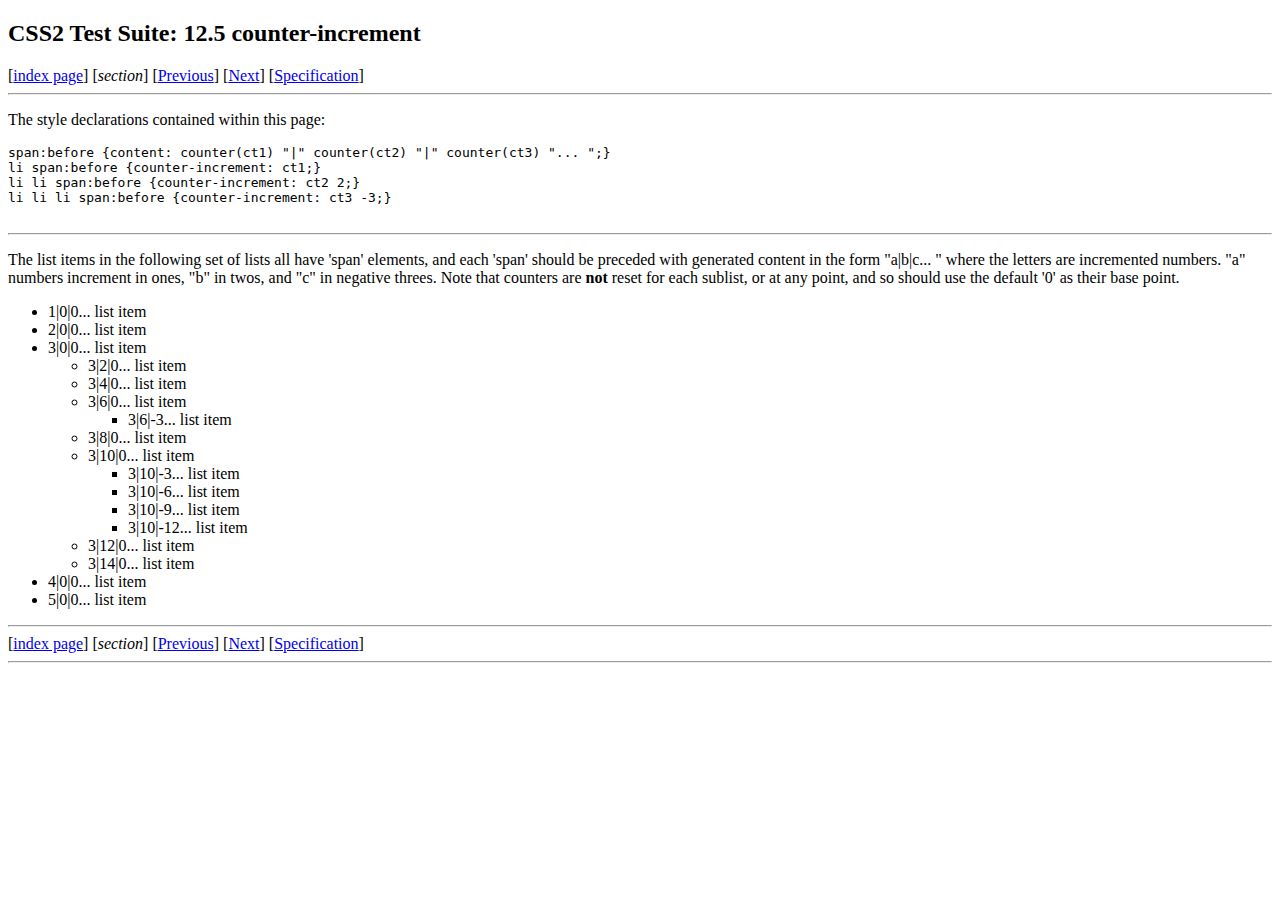
<file: php/dompdf/www/test/css_counter.html>
<!DOCTYPE HTML PUBLIC "-//W3C//DTD HTML 4.01 Transitional//EN" "http://www.w3.org/TR/html4/loose.dtd"> 
<html>
<head>
<title>12.5b counter-increment </title>
<meta http-equiv="Content-Style-Type" content="text/css">
<style type="text/css">
li:before {content: counter(ct1) "|" counter(ct2) "|" counter(ct3) "... ";}
li {counter-increment: ct1;}
li li {counter-increment: ct2 2;}
li li li {counter-increment: ct3 -3;}
</style>
</head>

<body>
 <h2>CSS2 Test Suite: 12.5 counter-increment </h2>
[<A HREF="index.html">index page</A>] [<I>section</I>] [<A HREF="sec12-05a.htm">Previous</A>] [<A HREF="sec12-06-01.htm">Next</A>] [<A HREF="http://www.w3.org/TR/CSS2/generate.html#propdef-counter-increment">Specification</A>]
<HR>
<p>The style declarations contained within this page:</p>
<pre>span:before {content: counter(ct1) "|" counter(ct2) "|" counter(ct3) "... ";}
li span:before {counter-increment: ct1;}
li li span:before {counter-increment: ct2 2;}
li li li span:before {counter-increment: ct3 -3;}

</pre>
<hr>
<p>
The list items in the following set of lists all have 'span' elements, and each 'span' should be preceded with generated content in the form "a|b|c... " where the letters are incremented numbers.  "a" numbers increment in ones, "b" in twos, and "c" in negative threes.  Note that counters are <strong>not</strong> reset for each sublist, or at any point, and so should use the default '0' as their base point.
</p>
<ul>
<li><span>list item</span></li>
<li><span>list item</span></li>
<li><span>list item</span>
<ul>
<li><span>list item</span></li>
<li><span>list item</span></li>
<li><span>list item</span>
<ul>
<li><span>list item</span></li>
</ul>
</li>
<li><span>list item</span></li>
<li><span>list item</span>
<ul>
<li><span>list item</span></li>
<li><span>list item</span></li>
<li><span>list item</span></li>
<li><span>list item</span></li>
</ul>
</li>
<li><span>list item</span></li>
<li><span>list item</span></li>
</ul>
</li>
<li><span>list item</span></li>
<li><span>list item</span></li>
</ul>
<hr>[<A HREF="index.html">index page</A>] [<I>section</I>] [<A HREF="sec12-05a.htm">Previous</A>] [<A HREF="sec12-06-01.htm">Next</A>] [<A HREF="http://www.w3.org/TR/CSS2/generate.html#propdef-counter-increment">Specification</A>]
<HR>
</body>
</html>
</file>
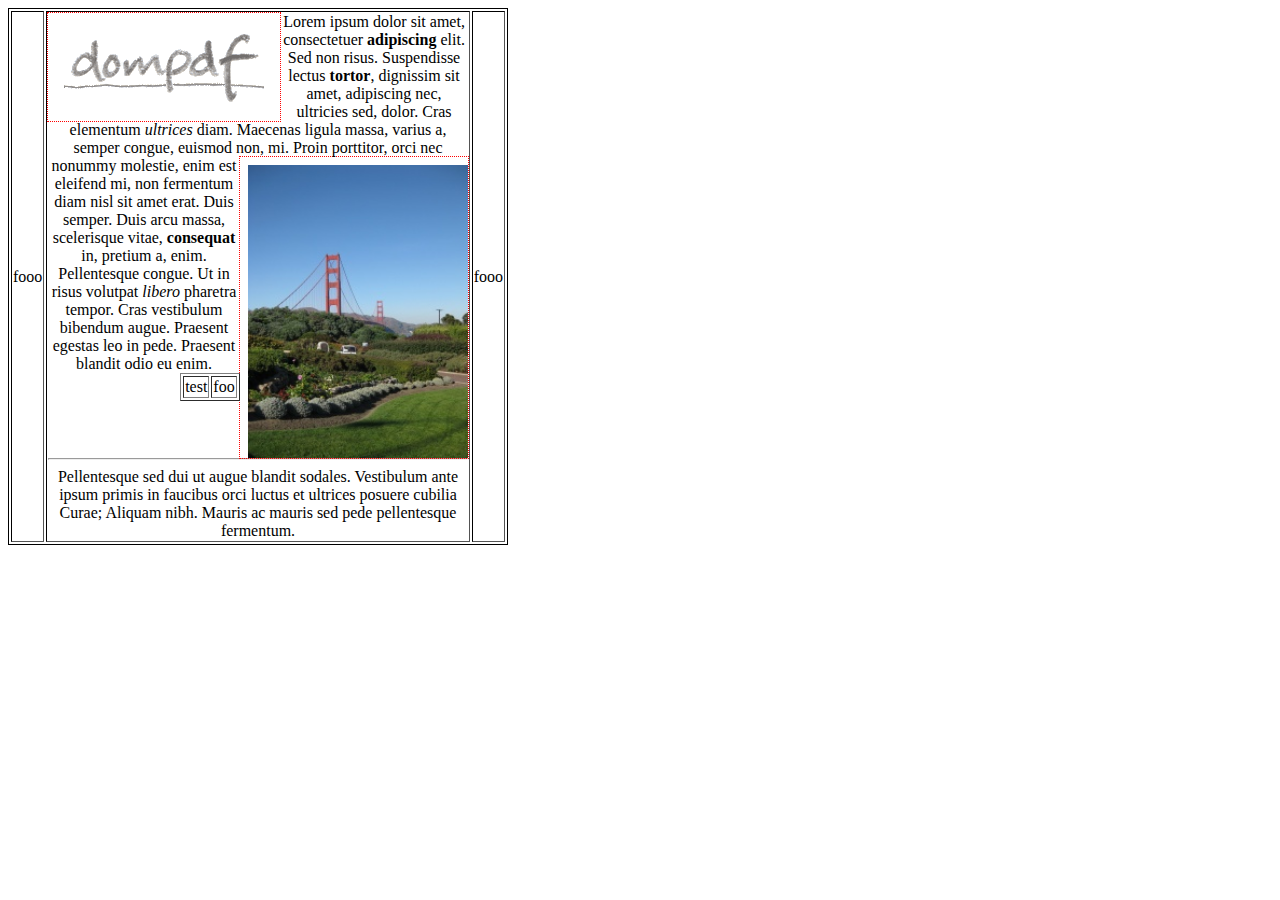
<file: php/dompdf/www/test/css_float.html>
<!DOCTYPE HTML PUBLIC "-//W3C//DTD HTML 4.01 Transitional//EN" "http://www.w3.org/TR/html4/loose.dtd">
<html>
<head>

  <meta http-equiv="Content-Type" content="text/html; charset=iso-8859-15">
  
  <style>
  .left {
    float: left;
    border: 1px solid green;
    width: 3em;
  }
  
  .right {
    float: right;
    border: 1px solid blue;
    width: 3em;
  }
  
  .block {
    float: left;
    border: 1px solid red;
    width: 3em;
  }
  
  img {
    outline: 1px dotted red;
  }
  </style>

</head>

<body>


<table border="1" style="border: 1px solid black; width: 500px; text-align: center;">
  <tr>
      <td>fooo</td>
      <td>
        <img src="[data-uri]%2BgvaeTAAAACXBIWXMAAAsTAAALEwEAmpwYAAAAB3RJTUUH1AgeBS42B7vBqgAAEhBJREFUeNrtnd%2BPHEcVhfcfBoknxAOIh0g88EsIIqKI1UprObYVe23FwQmskO0EYSskkCgkEo5MCMgoGBABhBDkIXzV3%2Byh6Onu6ZnZ2Zm1u1Qa9fb0VFfdOvfcW7du9%2B59NpWpbKDsTSKYygSsqUzAmsoErKlMZQLWVDZeHj3%2B67vvf/DSjZcODy/%2B9N5bH374O85MwJrKWpACT/vPfe%2B5Z5/97re/8cxXv/L1rz3DwcEPngdhS8FrAtZUZgWWuvHiJcBkBVugivrlL30RbB0eHLx5784ErKksUWCj6zd/DHqAEZD6wuc/x8GNo6uvvnLLPwGZZnEC1lSWsH1CSnKyiq3LV657Ust45dLFCVhTGVXACoiJOyWe8LHEmSdfu3NbK7krphBtgDzp0zR/uynSt3/xJl65AKLKVaDq4YN3WQny%2Bdrxy5cv7MNb1KXs4AaBRc/UhqX4cyrDnhCOjjhgptfHKI3IVVR569Wb1/78x0f1ZWCL88BrKbraFLAgT/CkNkzAOi2uCqqs6/AWremtp7Log8D%2B/emnrSvhLSC1LKo2AixFoD8ItQIv2GtCxvp0VTvXiHcdqbLcC6RwzJkjUTUPLI1Pi8a2Ayw6gaMXKbBqBfUTMtYsPzq%2BG08IF3sdYIFRHCmNIKjieAVC2gKwGLBeocCi6whlQsb6RkBPKLGAldUV10qMGlXHi9pEn08fWFAUfhXunr0HYRDYClw6lRpYiLQ2hQh22WVaC6OGFZisDU3N6QMLDaC7ki0uIeZ8ijisDyzE6GIo2GKFtEJT%2BOz8lnZ0rTbnpZw%2BsDDYAAvG0n%2BffKz1S4lPHl3Vu8AOruy8S1dx/7Ekm%[base64]/PO8XjKYXYuX7lOf6iJiO4osPQhkKYsTeVPrD49dksnOWJPPGMxcGadITNnVNDDkJMj4CauAikr5cOLLM24YAy83B%2BkmsHilk4ChOPJL0FRezhgB51WWrZ6Jp/1ZacMLG9MR8ETyocmISM6ypgRKF3hJFUfa6nxOxJNhgdb9LuXWqww8abzFhAcHMBS2kGEAHPzybclntdooJeBswHOkKLkmGRyBlL672XP%2BJVb4912usHd458AbmuSF6ia8mxH6iLzSTf4oV2iemD/6Wrn/O6toJ2aOW42k2YjShMZEFlR2ZvXSip%2B42xyfgxEVPE4Afyc1pbNs14fUnT14YN3A%2B5RJubCPl1ljvkEOoh7ngw4w/lco6D6RqdyImQFIra0X5wxpZPKwch4AQ26Tk%2BSTNDZqn3n/cpbJ0Ir9eqxzQ95OWDRxYLxkxVftgXMkPFYgDsGBIFAF4JDolYvNRY2qM%2B7vp1a2AEukGPMduKTP8cAy0cP6HCBQoOqgYsLtnBAGzeLWl9cBw6iVCYg6E4IMs4HWMhqpHAYSCDVh5sxNZAKn4FsRsQ6YHVgaafqXAvgRaOCLGk9iQ4HeXDmwhminYAy9IsetKS/Ylzt%2BGUmfrgPBggcnQZoTGobfXOMdBgRj4kDF5f0xUsynG6WOQUCywi7Bitg0k%2BP255pljMWylbrNkBFnYyV9UFCskJKh0fLiCIxlr4O7I20EfRP60brrf1wBCq8vHEQrX5wfnjxwvSE8OpURj3NdRx/WgYfwEUPuk8E6gw3MrPbboxZc%2Bity1gjyYMuCSyxVQMr6Ubqlaprl2orlulX2n3oT%2BxjmH4SFcs%2BT3ysaHgsieRE/0NRAzO7N9Ka6HUiRK1bJ%2Bu4qVlvaTEA/hy4vaE/fbUAK7lc8lbfnA0YOL9i8kLdzGIf%2Bem0mk4pT4iVYcZKvNHJGOkL0gfDEGipZldUgQOjCXmmTzAhVfQWAcZbiGAV1HwnvUWfI1VvCgliJOyQuZ0ROHBDhTtoiurBsvtyeyPpKls0A7k76mISHR0DEhzYeWC%2BXf3q9TMeBpDgqiOHctTs1rwCBaQwj1o1lftGv3XXOkPVZpGrM67gCsM3JC%2Bj9PWc66P3/HykuPWf4u%2B7LcNYolc6UjTeyhLWSuq81wZrHlj0vH7YZp6iTGwPdBC4Se6nG4jfGxWaO7H6w8sQembcIT4BUkBMfTYIgSrEJFwLIG1riQ438TANTQ0soVPWI4cXW0B3kW/QSAIID80nSZs6xmQbfNLvKUGBJm7E%2Bb6eM1K9n9Dh2AX10VUDyPGxuIU%2BUFZCfQnmDM2u1gvDeXut6aj99NrpLl7Bhf0zSAtYzFiJrTGRCy9m%2BhlqGMsVYqezopSpSopZj8YgVnEgjZkqGF%2BEmYhj28pTM28JROpdImLuwidnuFErJmlwAQCpNgafjAWI2oGlg3ZwZqxHeNAWqJfGaZYBIlVm1ycaYvcl74GbcnHNQ/M7hsgQgegDBHy6xdK/wD2D2M3eMF0Z%2BdXej0lgldjVmFnc%2BcJ%2BJ7CQiHbdAbccqZJ700TLbIc%2BIDKBRZc8qRaGROP8JhjGDHEXLqDyFcdxlrkdf7oE0wjSfon33LwmNAV93xzbtxmLH10dE84w5KPCcGujMHw6Rs3TcNRUz8Gn/5KhAExb14BXuuQ1RmWZAsMis0SmTWbLjAKWCyUty8g9y%2BL6Nb/SXTDKPG8p9FXjqM5fYOK8sFPiwUSdsl2LyTBB%2BEb3qzAWNq4Ji3ClJpW7a%2B9KmKBZOkiW5mX4fJGbfX3%2BuxbfaOcYYKlsVCOfCTQUvT04CLWDieFMGDPfW4v/vvCNN9KdUM7zHL8FYM3oCt1F40cn67nPkzBptjJi5lrgKM9Ddpn8YlKPX3YdpDjyGEnCE9ISkhVAQiE7/16vz6TLrGlzf9OMA7uXuxsf575uJIubedAYbRf0C/dVwlXJpzXBQUPM%2BcT/Mt8D2DL/s14YdmYlMZCEA9x%2BVoddIpzN1u3egGuFFAqRsvgah3F3LeQS5WgkpvafamA5VC7rbM0ncd3ZqJdIkpCkqF4ar6LGC6bb3ggACQK7YdTbQRkkaw2Nm2o15C1JrtUx2oz2c%2BVAVMLN6YQP1KJoiLLStVqouuq5tJegA8clTD2IbLfgEhJDOGeTHrc3HCPWYI3xrspyrPFD9cQ17fEW494qU9lCJ4wr%2B1ZeXIaO8ll7x3r9%2BkbaIykhe5dBYRaYTqr%2BU1ntN6gquwJzm/wGO0r/T%2BLjncAKgnXd%2BhxtWVkfDgRrlAWWK2i9BaNHC%2BOIrhaTOaLrSUUaA6sH7b6rb0e9ZWDp9srhC7tiKpIKoVK6wgqw9B7qELPIkDY6H5XkJ1HomhXcUpXJZslPjc8emqxVX7eJani9cFvjHrlQ6iQJJs98Ms1Wa6u4LLuaZW/SBFrus8sCjY6m1uWLNSrqKwjUDUfR56gZ8TGU6Ps53EuVvdSBAdbUjMSdXee5sdMBFjSQVdsAY%2BmySFEGymfT2Tg38YSCnpnvfLKtUczcyc5Gi64Uh3vSLaGL2gA3gdAS15kzbcWkNvgwwm7OxfyVLRNsCqjOQEhLdPpkW%2BJkIs8tFLXFITt2ac90j1o/pcawKVci8M5sC8677SEEdf%2BL2jdRXBclA7FcA3XZh90ysLTojFzvpLZl2Ycya0Kzkuf/Y1nqxUhc7HjfmhsbT4ZgeEtcZs9h3lYmcFrvznaaNt%2BaYgJnsppokzN9gWaBZbw0mTBJLEYstY8l6MNhMTeJoRfao7Vml62tkM2TATOfr0GYgdmkScnrehQ2aMTcZY2LviTh9FlDlbAG1jZNoeKT0rPg15thwFKFU5X95pbgijfQCE49Q76xhrNlQWPLdD%2BNMKn3Sjy8zQXzInNhmFBWNs46sWJ%2BFX3OLiRtDguFn8y8sWaHx/18408mQWjCXM0Z6w%2BHJS1OMvaNGvMkobdk1fKaEpP9YF0ILZ0%2BiUEfV3yCVehnd6jTTy2W/YT7Hf42gaWW64zXxF7vtCdVpnMDUV9EWjLiYAacjCWN%2B21B6ouXCi9euY4IkpI6sHuvnxGuEit99lr%2By17nsGWv49euSSWtbPjotImA2YMJTQA5cTW9LgMcbn32EYlEWGxis1Zl4EJZUIokCYnPFsVKq2aBa4s7TaGzEGLTnm7Zx8quZ5IY67fehPMHNp7UlfrJVYGl7chDrUJqFoY9ySM1ublvIS1jOZ3GlwcCImptYuUjQycMKhPPb%2BlPFm609r9XvjZ%2BNOThOlHJFG%2B9mfWBbV3xBJhMBcvuoV6dPCSk%2Bp6oCefp2psU2eItlcoFPkNQu7a8KtQqaQVmWUcnK/zZY/%2BL3h0oM%2Bmc%2BvM6yCn/S/KumRNechEwMH4DV/bBXaPhnXlR4n7%2ByD18hu/mvxsv9DZzxu2yVhBJySQ2rDCSEvQWXCrWXp0UyHmaNW1maJHRtFCEeXQVbLUuFlh5Rmj7prAm0iAgzwUMjLaTWuoHDF0AhrRUUF14HVWnanjwyqt4xE2Ec2RnVkgL6Uxniyl0R8V8qQS7l21/9lLGhqv09JMOZcvDChMfrk9t3PBOFslOAKveHzBfZ1nZmTCZJz2SgWToUt/CBZGU5kpnx1/URs/jC%2BPIn8rTRAh2IYwG%2BtM3NbNNqsbZjU%2B8ibdhrQKsNeXlO0KCmzqyYMRSnVstTXGLwNLp3PG3f81sTpPEoU%2B88mtqdgtYWWGZI%2BourJ6m/6Tls3NYDN9nM3TH30yBxuq2J8D2JDBW7cW7gNLY%2ByjiOX0LjY5jWf1duT7m2bKt9zbeyCzi%2BGQwVgxicjtdBJ3Tl2aVvaYmJd8IPmSw46%2BVE1h5%2Bqi8FXbriX6nji3reX%2BJcr1d2PmczA7yax58op7NC9Knf3myuo8lsOY3j7dV/vaX33eqgYHuAGv7Oe%2BbLv9pyjmC1L/%2B8fizk3wBfWEfpdTN%2BvV7b3gZB1QvbhXO//bhr6he/M5br99//ZiDV2/d%2BuFLR9Y7xzdblZNewDHXW/ktP/T47u2fcMy3nrHlAEsfK9aQP89A7Htno0ZKWYkzZgSBmC6/UNwuKsdKCol//OjhhvQ4srYznPcr7uhNc96Tdphf%2BUOmzQ7X%2BfjuRzF53/nWN1t1//nvOzqrZ6jzV/pV5/lTqebz5Mk8jsWroIxknJ3UWv9XARaT6nTWRNqpbZ18GwWKxuSgFmuT13dQiy9S7pQp1zuLN66%2BoAjqe1Gjzd6OUXBlKj8cnsXWtxx7uzETbHCIAZl6kMwCSOXo2g3asTJeqs36Z0TBZV55fHzbevfuz/ikEQ6ohRffef/%2BvfvUN37%2BNn%2B%2B994DD7wsLdgsB/xJB%2BoGvSxvXM7CsESk9/9vUjpHna9ovJatxCnXRlfn6WCvT3y06KS2MMTJ8WrnADJmRqt0WgWp/eajj5WmIuYnSyklN6qPlbhC8e7MEI1zd9oXAV7g9NfVn1jpCT9Jn%2Bkk1ciccSwfIm2FsmLic/DJ3/9JzQUcO941WYFf1c32LTWSXG%2B4QR/rwQcfRfKP//TJoz885jjIZuCZMpCEKLQwHMi%2BfVUuoBZgpRO0wgTQHE0MTyRTwj1UC7tIz2yEA8/U8lrTqNMglQkGHAqCT44Ljf/yHaXDBc5WLeu%2B%2B7bmtXVmeLZkLJPJ9F12/JWFyZrMI0wLF%2Ba13BR%2BJhdBCUFORlelTzVWftlbKHd/Xxjr3n0xvlD0T3zx8cPkbox/GHpry9iT51zM7dloEFHkTeGG1UNZeQ7Ct07sbG/zTpe8nOgMgroTsFYpeSWOby7Z8ZCvGbnZK5yAtdPAmqV9jk5N22LxscRkZpfHIauHhH0v5gSsXSlmUJ2L7Skjunn/Vt447MtRzKKegDWVVTzCkpJ1eDGvfjRb32f4NmTKJ2A9FcWnhvKWnrwrS4RtYh99AtZTUcqLSU8eAa/fpy17TYw1ldWtoW5W3ouc9yX3vZRlAtZUFhcfi8q/PMlrz/2/hxOwprKWNfTB2sTfh9%2BBPQFrKmOtoU/x5%2BVQG32qYgLW00Va/vcb/z3nRu81AevpKr5tYPi9EhOwprK7ZQLWVCZgTeX8lP8CuDenorrKqfIAAAAASUVORK5CYII%3D" style="float: left; padding: 1em;" />
        Lorem ipsum dolor sit amet, consectetuer <strong>adipiscing</strong> elit. Sed non risus. Suspendisse lectus <strong>tortor</strong>, dignissim sit amet, adipiscing nec, ultricies sed, dolor. 
        Cras elementum <em>ultrices</em> diam. Maecenas ligula massa, varius a, semper congue, euismod non, mi. 
        
        <img src="images/goldengate.jpg" style="float: right; clear: both; padding-left: 0.5em; padding-top: 0.5em;" width="220" />
        Proin porttitor, orci nec nonummy molestie, enim est eleifend mi, non fermentum diam nisl sit amet erat. 
        Duis semper. Duis arcu massa, scelerisque vitae, <strong>consequat</strong> in, pretium a, enim. Pellentesque congue. 
        Ut in risus volutpat <em>libero</em> pharetra tempor. Cras vestibulum bibendum augue. 
        Praesent egestas leo in pede. Praesent blandit odio eu enim.
        
        <table style="float: right; " border="1">
        <tr>
          <td>test</td>
          <td>foo</td>
        </tr>
        </table>
        
        <hr style="clear: both;" />
        Pellentesque sed dui ut augue blandit sodales. 
        Vestibulum ante ipsum primis in faucibus orci luctus et ultrices posuere cubilia Curae; Aliquam nibh. 
        Mauris ac mauris sed pede pellentesque fermentum. 
    </td>
    <td>fooo</td>
  </tr>
</table>

</body>

</html>
</file>
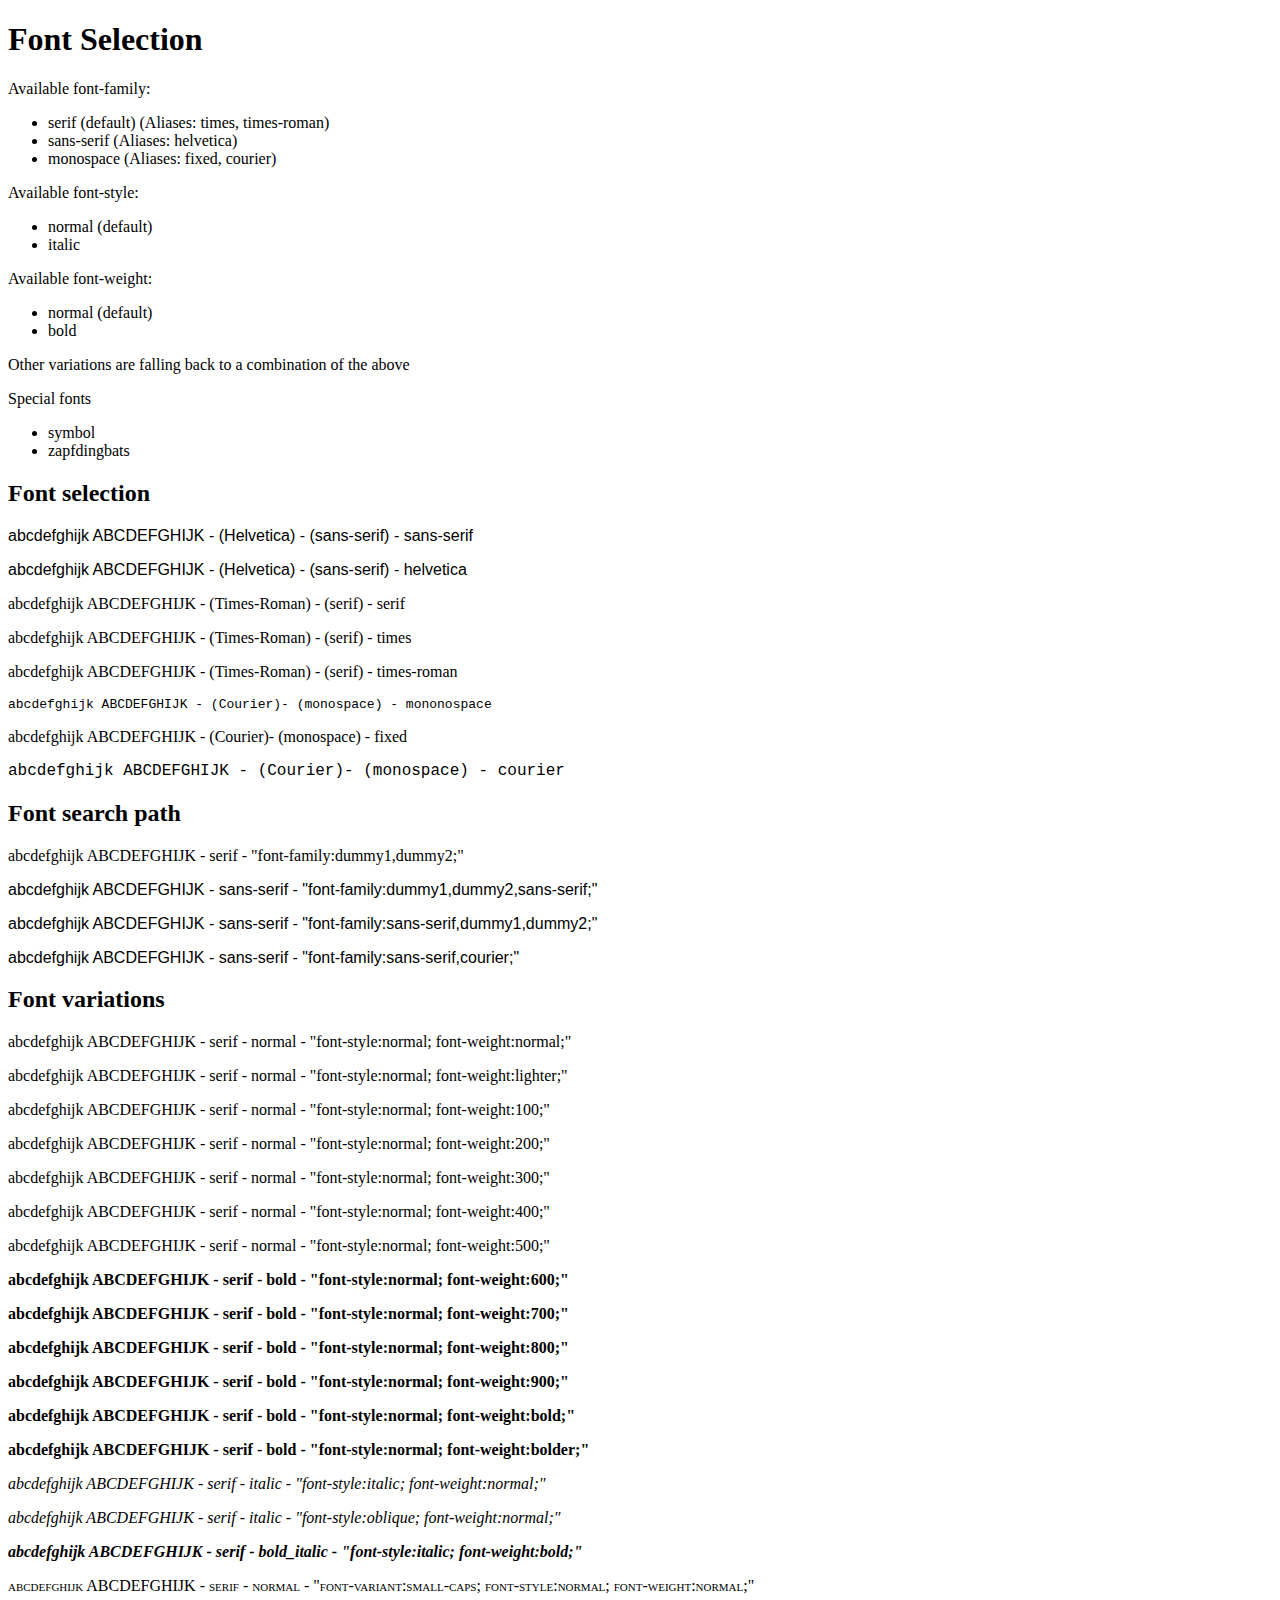
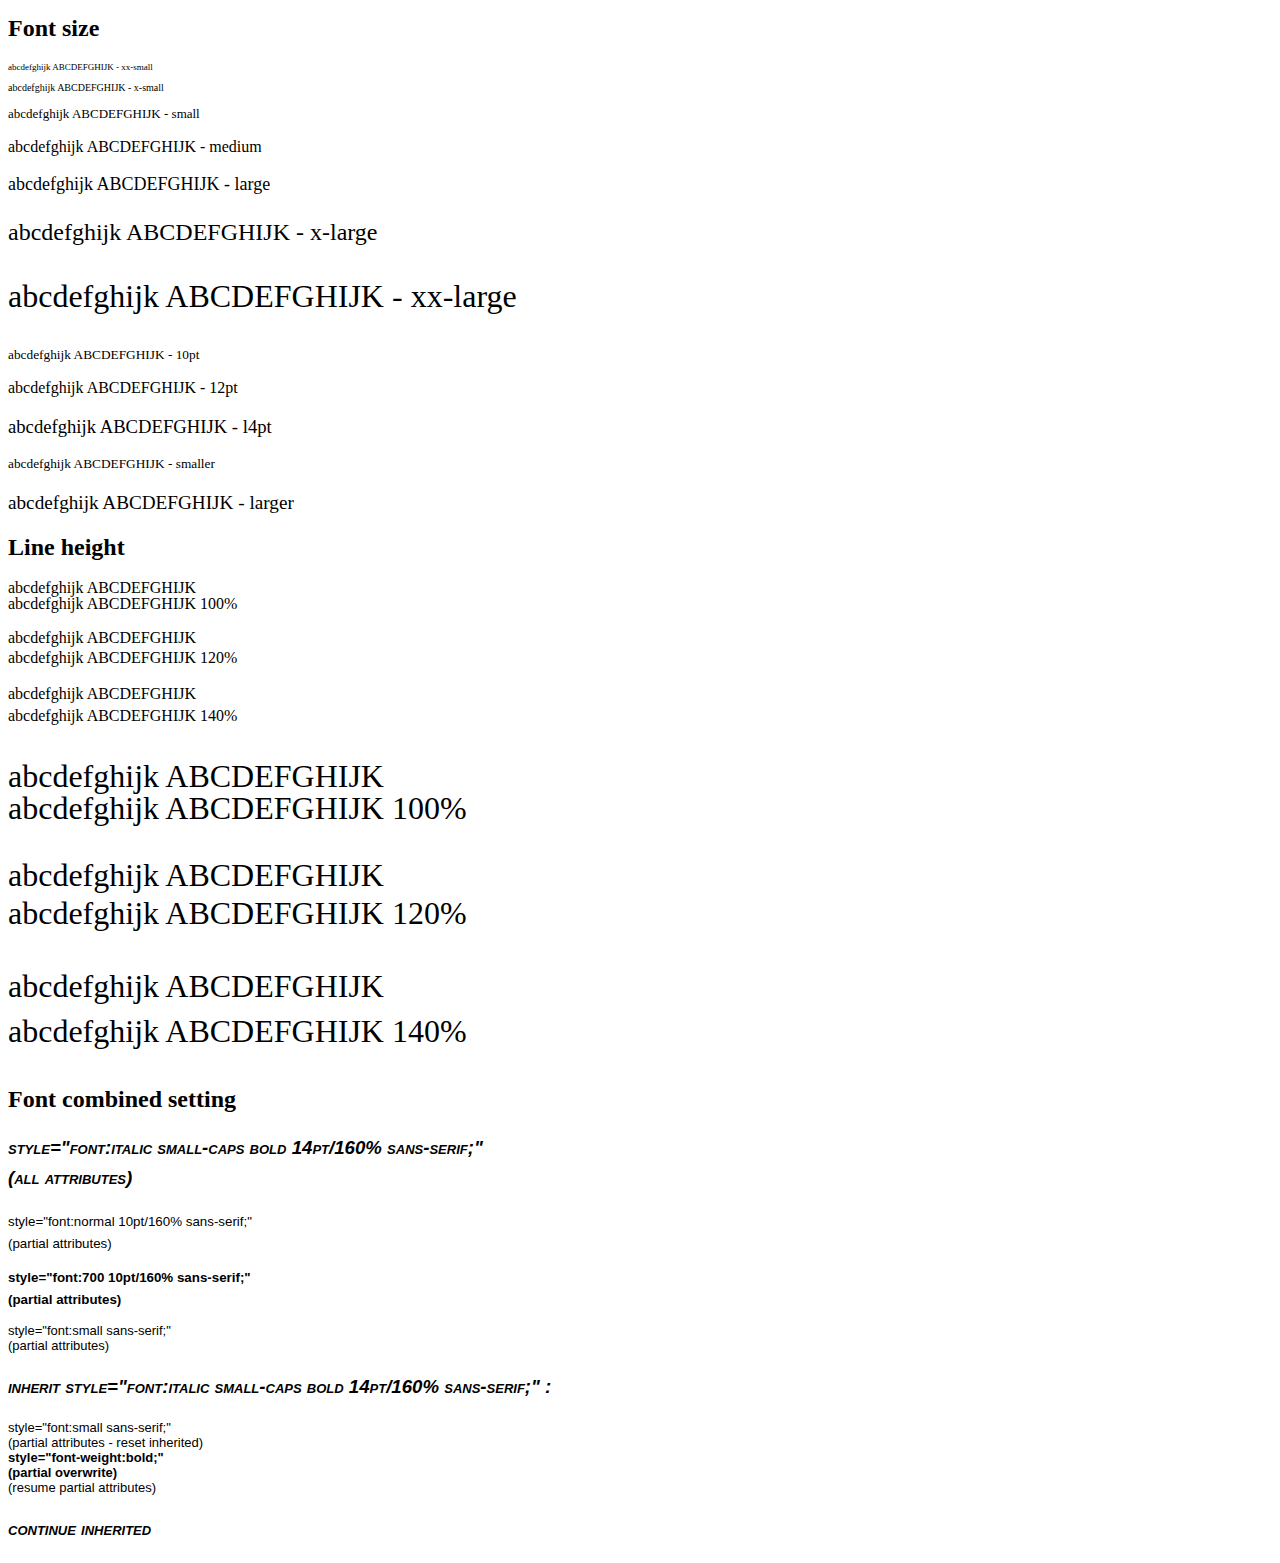
<file: php/dompdf/www/test/css_font_selection.html>
<!DOCTYPE HTML PUBLIC "-//W3C//DTD HTML 4.01 Transitional//EN" "http://www.w3.org/TR/html4/loose.dtd">
<html>
<head>
<meta http-equiv="Content-Type" content="text/html; charset=iso-8859-15">
</head>
<body>

<h1>Font Selection</h1>

<p>Available font-family:</p>
<ul>
<li>serif (default) (Aliases: times, times-roman)</li>
<li>sans-serif (Aliases: helvetica)</li>
<li>monospace (Aliases: fixed, courier)</li>
</ul>
<p>Available font-style:</p>
<ul>
<li>normal (default)</li>
<li>italic</li>
</ul>
<p>Available  font-weight:</p>
<ul>
<li>normal (default)</li>
<li>bold</li>
</ul>
<p>Other variations are falling back to a combination of the above</p>
<p>Special fonts</p>
<ul>
<li>symbol</li>
<li>zapfdingbats</li>
</ul>

<h2>Font selection</h2>

<p style="font-family:sans-serif;">abcdefghijk ABCDEFGHIJK - (Helvetica) - (sans-serif) - sans-serif</p>
<p style="font-family:helvetica;">abcdefghijk ABCDEFGHIJK - (Helvetica) - (sans-serif) - helvetica</p>
<p style="font-family:serif;">abcdefghijk ABCDEFGHIJK - (Times-Roman) - (serif) - serif</p>
<p style="font-family:times;">abcdefghijk ABCDEFGHIJK - (Times-Roman) - (serif) - times</p>
<p style="font-family:times-roman;">abcdefghijk ABCDEFGHIJK - (Times-Roman) - (serif) - times-roman</p>
<p style="font-family:monospace;">abcdefghijk ABCDEFGHIJK - (Courier)- (monospace) - mononospace</p>
<p style="font-family:fixed;">abcdefghijk ABCDEFGHIJK - (Courier)- (monospace) - fixed</p>
<p style="font-family:courier;">abcdefghijk ABCDEFGHIJK - (Courier)- (monospace) - courier</p>

<h2>Font search path</h2>

<p style="font-family:dummy1,dummy2;">abcdefghijk ABCDEFGHIJK - serif - "font-family:dummy1,dummy2;"</p>
<p style="font-family:dummy1,dummy2,sans-serif;">abcdefghijk ABCDEFGHIJK - sans-serif - "font-family:dummy1,dummy2,sans-serif;"</p>
<p style="font-family:sans-serif,dummy1,dummy2;">abcdefghijk ABCDEFGHIJK - sans-serif - "font-family:sans-serif,dummy1,dummy2;"</p>
<p style="font-family:sans-serif,courier;">abcdefghijk ABCDEFGHIJK - sans-serif - "font-family:sans-serif,courier;"</p>

<h2>Font variations</h2>

<p style="font-style:normal; font-weight:normal;">abcdefghijk ABCDEFGHIJK - serif - normal - "font-style:normal; font-weight:normal;"</p>
<p style="font-style:normal; font-weight:lighter;">abcdefghijk ABCDEFGHIJK - serif - normal - "font-style:normal; font-weight:lighter;"</p>
<p style="font-style:normal; font-weight:100;">abcdefghijk ABCDEFGHIJK - serif - normal - "font-style:normal; font-weight:100;"</p>
<p style="font-style:normal; font-weight:200;">abcdefghijk ABCDEFGHIJK - serif - normal - "font-style:normal; font-weight:200;"</p>
<p style="font-style:normal; font-weight:300;">abcdefghijk ABCDEFGHIJK - serif - normal - "font-style:normal; font-weight:300;"</p>
<p style="font-style:normal; font-weight:400;">abcdefghijk ABCDEFGHIJK - serif - normal - "font-style:normal; font-weight:400;"</p>
<p style="font-style:normal; font-weight:500;">abcdefghijk ABCDEFGHIJK - serif - normal - "font-style:normal; font-weight:500;"</p>
<p style="font-style:normal; font-weight:600;">abcdefghijk ABCDEFGHIJK - serif - bold - "font-style:normal; font-weight:600;"</p>
<p style="font-style:normal; font-weight:700;">abcdefghijk ABCDEFGHIJK - serif - bold - "font-style:normal; font-weight:700;"</p>
<p style="font-style:normal; font-weight:800;">abcdefghijk ABCDEFGHIJK - serif - bold - "font-style:normal; font-weight:800;"</p>
<p style="font-style:normal; font-weight:900;">abcdefghijk ABCDEFGHIJK - serif - bold - "font-style:normal; font-weight:900;"</p>
<p style="font-style:normal; font-weight:bold;">abcdefghijk ABCDEFGHIJK - serif - bold - "font-style:normal; font-weight:bold;"</p>
<p style="font-style:normal; font-weight:bolder;">abcdefghijk ABCDEFGHIJK - serif - bold - "font-style:normal; font-weight:bolder;"</p>
<p style="font-style:italic; font-weight:normal;">abcdefghijk ABCDEFGHIJK - serif - italic - "font-style:italic; font-weight:normal;"</p>
<p style="font-style:oblique; font-weight:normal;">abcdefghijk ABCDEFGHIJK - serif - italic - "font-style:oblique; font-weight:normal;"</p>
<p style="font-style:italic; font-weight:bold;">abcdefghijk ABCDEFGHIJK - serif - bold_italic - "font-style:italic; font-weight:bold;"</p>
<p style="font-variant:small-caps; font-style:normal; font-weight:normal;">abcdefghijk ABCDEFGHIJK - serif - normal - "font-variant:small-caps; font-style:normal; font-weight:normal;"</p>

<h2>Font size</h2>
<p style="font-size:xx-small">abcdefghijk ABCDEFGHIJK - xx-small</p>
<p style="font-size:x-small">abcdefghijk ABCDEFGHIJK - x-small</p>
<p style="font-size:small">abcdefghijk ABCDEFGHIJK - small</p>
<p style="font-size:medium">abcdefghijk ABCDEFGHIJK - medium</p>
<p style="font-size:large">abcdefghijk ABCDEFGHIJK - large</p>
<p style="font-size:x-large">abcdefghijk ABCDEFGHIJK - x-large</p>
<p style="font-size:xx-large">abcdefghijk ABCDEFGHIJK - xx-large</p>
<p style="font-size:10pt">abcdefghijk ABCDEFGHIJK - 10pt</p>
<p style="font-size:12pt">abcdefghijk ABCDEFGHIJK - 12pt</p>
<p style="font-size:14pt">abcdefghijk ABCDEFGHIJK - l4pt</p>
<p style="font-size:smaller">abcdefghijk ABCDEFGHIJK - smaller</p>
<p style="font-size:larger">abcdefghijk ABCDEFGHIJK - larger</p>

<h2>Line height</h2>
<p style="line-height:100%">abcdefghijk ABCDEFGHIJK<br>abcdefghijk ABCDEFGHIJK 100%</p>
<p style="line-height:120%">abcdefghijk ABCDEFGHIJK<br>abcdefghijk ABCDEFGHIJK 120%</p>
<p style="line-height:140%">abcdefghijk ABCDEFGHIJK<br>abcdefghijk ABCDEFGHIJK 140%</p>
<p style="font-size:xx-large;line-height:100%">abcdefghijk ABCDEFGHIJK<br>abcdefghijk ABCDEFGHIJK 100%</p>
<p style="font-size:xx-large;line-height:120%">abcdefghijk ABCDEFGHIJK<br>abcdefghijk ABCDEFGHIJK 120%</p>
<p style="font-size:xx-large;line-height:140%">abcdefghijk ABCDEFGHIJK<br>abcdefghijk ABCDEFGHIJK 140%</p>

<h2>Font combined setting</h2>
<p style="font:italic small-caps bold 14pt/160% sans-serif;">style="font:italic small-caps bold 14pt/160% sans-serif;"<br>(all attributes)</p>
<p style="font:normal 10pt/160% sans-serif;">style="font:normal 10pt/160% sans-serif;"<br>(partial attributes)</p>
<p style="font:700 10pt/160% sans-serif;">style="font:700 10pt/160% sans-serif;"<br>(partial attributes)</p>
<p style="font:small sans-serif;">style="font:small sans-serif;"<br>(partial attributes)</p>
<div style="font:italic small-caps bold 14pt/160% sans-serif;">

<p>inherit style="font:italic small-caps bold 14pt/160% sans-serif;" :</p>

<p style="font:small sans-serif;">
style="font:small sans-serif;"<br>
(partial attributes - reset inherited)<br>
<span style="font-weight:bold;">style="font-weight:bold;"<br>
(partial overwrite)</span><br>
(resume partial attributes)
</p>

<p>continue inherited</p>

</div>

</body>
</html>
</file>
<file: css/style.css>
.btn-circle {
        width: 30px;
        height: 30px;
        text-align: center;
        padding: 6px 0;
        font-size: 12px;
        line-height: 1.428571429;
        border-radius: 15px;
      }
      .btn-circle.btn-lg {
        width: 50px;
        height: 50px;
        padding: 13px 13px;
        font-size: 18px;
        line-height: 1.33;
        border-radius: 25px;
      }

#contenedor{
    height: 500px;
}

header{
    background: black;
}

#titulo{
    color: white;
}
.foot{
    padding-top: 4px;
}
#contenedorRegistro{
    height: 660px;
}
</file>
<file: css/Footer-with-social-icons.css>
#myFooter {
	background-color: black;
	color:white;
}

#myFooter .footer-copyright{
	background-color: black;
	text-align: center;
}

#myFooter .footer-copyright p{
	color: #ccc;
}

#myFooter ul{
	list-style-type: none;
    padding-left: 0;
    line-height: 1.7;
}


#myFooter a{
	color:#d2d1d1;
	text-decoration: none;
}

#myFooter a:hover, #myFooter a:focus{
	text-decoration: none;
	color:white;
}

#myFooter .myCols{
	text-align: center;
}


@media screen and (max-width: 767px){
	#myFooter {
		text-align: center;

	}
}



/* CSS used for positioning the footers at the bottom of the page. */
/* You can remove this. */


html{
	height: 100% !important;
}

body{
    display: flex;
    display: -webkit-flex;
    flex-direction: column;
    -webkit-flex-direction: column;
}

.content{
	flex: 1 0 auto;
	-webkit-flex: 1 0 auto;
	min-height: 200px;
}

#myFooter{
	flex: 0 0 auto;
    -webkit-flex: 0 0 auto;
}
</file>
